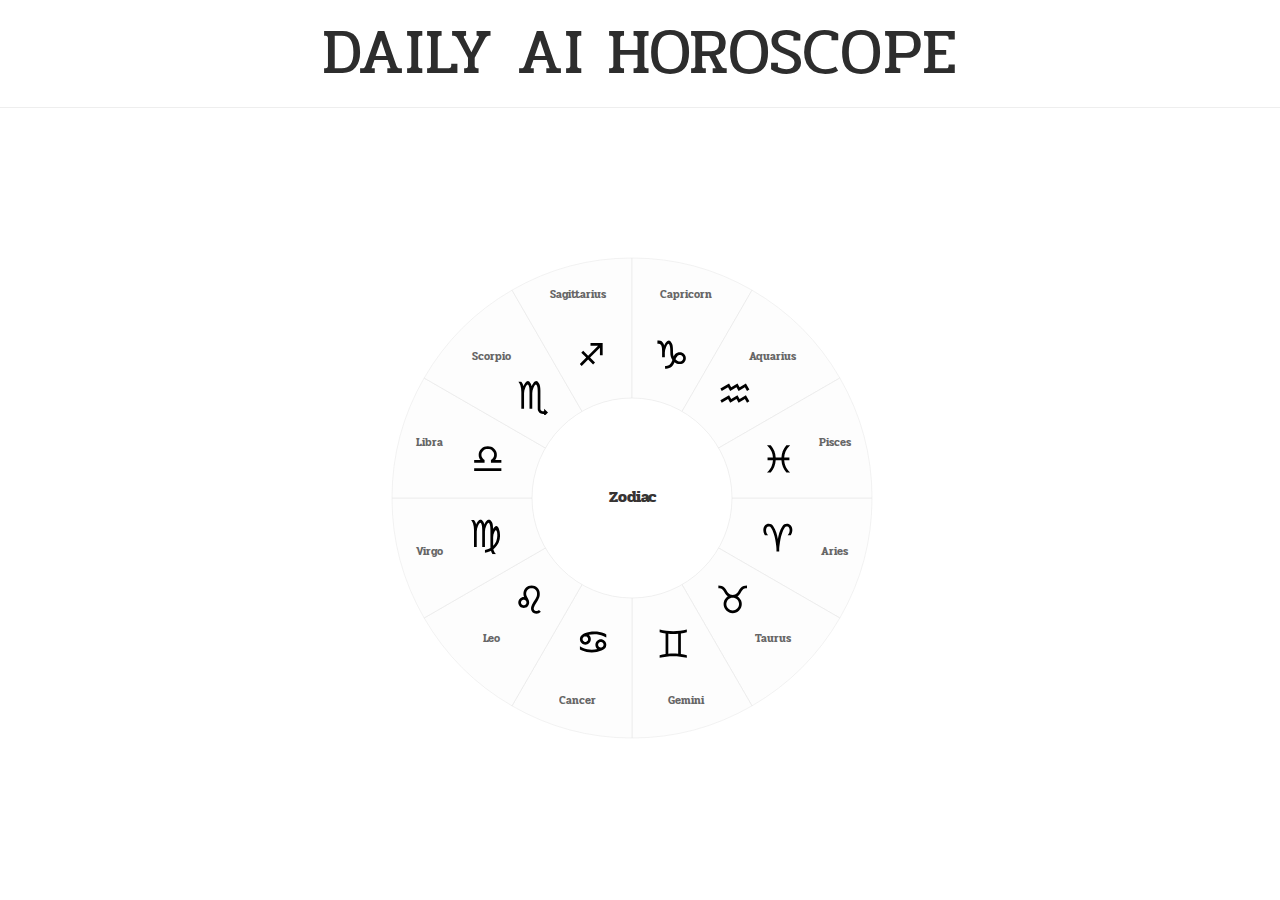
<file: index.html>
<!DOCTYPE html>
<html lang="en">
  <head>
    <meta charset="UTF-8" />
    <meta name="viewport" content="width=device-width, initial-scale=1.0" />
    <link rel="preconnect" href="https://fonts.googleapis.com" />
    <link rel="preconnect" href="https://fonts.gstatic.com" crossorigin />

    <!-- Roboto Font -->
    <link href="https://fonts.googleapis.com/css2?family=Pridi:wght@200;300;400;500;600;700&family=Underdog&display=swap" rel="stylesheet">

    <link
      href="https://fonts.googleapis.com/icon?family=Material+Icons"
      rel="stylesheet"
    />

    <link rel="stylesheet" href="glider.min.css" />
    <!-- Include Glider CSS -->
    <link rel="stylesheet" href="style.css" />
    <script src="glider.js"></script>
    <meta content="width=device-width, initial-scale=1.0" name="viewport" />
    <title>Daily AI Horoscope</title>
  </head>

  <body>
    <div id="referenceDate" style="display: none">[[ReferenceDate]]</div>
    <div class="popup">
      <button id="close">&times;</button>
      <h2>Disclaimer</h2>
      <p>
        The horoscope seen on this website are generated using generative AI
        model. These are bunch of random sentences returned by LLM and may
        resemble horoscope. No astrological calculations were done in framing
        these sentences. Please refrain from believing in them. However, if you
        experience similar things as mentioned in horoscope - head over to
        <a href="purpose.html">What is the purpose of this website?</a>
      </p>
    </div>
    <header id="website-header">Daily AI Horoscope</header>
    <div class="page-container">
      <div class="page-1 page-visible">
        <svg xmlns="http://www.w3.org/2000/svg" xmlns:xlink="http://www.w3.org/1999/xlink" viewBox="0 0 1000 1000" width="600" height="600" font-family="Arial, sans-serif" preserveAspectRatio="xMidYMid meet">
          <defs>
            <style>
              /* Sector background wedges */
              .zodiac-sector .sector-wedge {
                fill: #fdfdfd; 
                stroke: #e0e0e0; 
                stroke-width: 1;
                opacity: 0.8;
                transition: fill 0.3s ease, opacity 0.3s ease;
              }
              
              /* Hover/Highlight effect for sectors */
              .zodiac-sector:hover .sector-wedge,
              .zodiac-sector.highlight .sector-wedge {
                fill: #e8f0ff; 
                stroke: #b0c0e0; 
                opacity: 1.0;
                cursor: pointer;
              }
              
              /* Sign name labels */
              .zodiac-sector .sector-label {
                font-size: 22px;
                font-weight: 600;
                fill: #666; 
                text-anchor: middle;
                dominant-baseline: middle;
                pointer-events: none;
              }
  
              @media (max-width: 768px) {
                .zodiac-sector .sector-label {
                  font-size: 28px;
                }
              }
              
              /* Zodiac graphical symbols (paths from external SVG) */
              .zodiac-sector .zodiac-graphic path {
                 stroke: #555; /* Darker stroke */
                 stroke-width: 4; /* Adjust line thickness */
                 stroke-linecap: round;
                 stroke-linejoin: round;
                 fill: none;
                 vector-effect: non-scaling-stroke; /* Keep stroke width constant on scale */
              }
        
              /* Optional Center Text Style */
              .center-text {
                 font-size: 32px;
                 fill: #373434;
                 text-anchor: middle;
                 dominant-baseline: middle;
                 font-weight: 700;
              }
            </style>
            <symbol id="ext-aries" viewBox="-5 -5 60 60">
              <path transform="translate(-40 -45) scale(1)" d="M 64.28125,95.179581 L 64.28125,91.398331 C 64.281226,88.419171 63.635393,83.106676 62.34375,75.460831 C 61.760395,71.856687 60.802062,68.106691 59.46875,64.210831 C 58.114565,60.252532 56.6979,57.148369 55.21875,54.898331 C 54.072902,53.190039 52.70832,52.335874 51.125,52.335831 C 49.333324,52.335874 48.083325,53.023373 47.375,54.398331 C 46.72916,55.669204 46.406243,57.054619 46.40625,58.554581 C 46.406243,61.721281 47.541659,64.585861 49.8125,67.148331 L 44.5,67.148331 C 42.666664,64.335862 41.749998,61.367115 41.75,58.242081 C 41.749998,54.971288 42.624997,52.40879 44.375,50.554581 C 46.187494,48.637961 48.385408,47.679628 50.96875,47.679581 C 54.302069,47.679628 56.906233,49.054627 58.78125,51.804581 C 60.906229,54.908788 62.67706,58.679617 64.09375,63.117081 C 65.093725,66.346276 65.937474,69.919189 66.625,73.835831 C 67.312472,69.919189 68.156222,66.346276 69.15625,63.117081 C 70.489553,58.783784 72.260384,55.012954 74.46875,51.804581 C 76.343713,49.054627 78.947878,47.679628 82.28125,47.679581 C 84.864538,47.679628 87.062453,48.637961 88.875,50.554581 C 90.624949,52.40879 91.499948,54.971288 91.5,58.242081 C 91.499948,61.367115 90.583283,64.335862 88.75,67.148331 L 83.4375,67.148331 C 85.708287,64.585861 86.843703,61.721281 86.84375,58.554581 C 86.843703,57.054619 86.520787,55.669204 85.875,54.398331 C 85.166621,53.023373 83.916623,52.335874 82.125,52.335831 C 80.541626,52.335874 79.177044,53.190039 78.03125,54.898331 C 76.552047,57.148369 75.135381,60.252532 73.78125,64.210831 C 72.447884,68.106691 71.489552,71.856687 70.90625,75.460831 C 69.614554,83.106676 68.968721,88.419171 68.96875,91.398331 L 68.96875,95.179581 L 64.28125,95.179581"/>
            </symbol>
            <symbol id="ext-taurus" viewBox="-5 -5 60 60">
              <path transform="translate(-130 -45) scale(1)" d="M 140.9375,59.023331 C 140.37499,57.690034 139.57291,56.502535 138.53125,55.460831 C 137.57291,54.502537 136.39583,53.710871 135,53.085831 C 133.79166,52.544206 132.40625,52.273373 130.84375,52.273331 L 130.84375,47.585831 C 132.98958,47.585877 134.96874,47.971294 136.78125,48.742081 C 138.67707,49.554626 140.36457,50.690041 141.84375,52.148331 C 143.34374,53.627538 144.48957,55.325453 145.28125,57.242081 C 145.84373,58.57545 146.64582,59.762949 147.6875,60.804581 C 148.64581,61.762947 149.8229,62.554613 151.21875,63.179581 C 152.42706,63.721278 153.81247,63.992111 155.375,63.992081 C 156.87497,63.992111 158.26039,63.721278 159.53125,63.179581 C 160.86455,62.617112 162.04163,61.825447 163.0625,60.804581 C 164.10413,59.762949 164.90621,58.57545 165.46875,57.242081 C 166.26038,55.325453 167.40621,53.627538 168.90625,52.148331 C 170.38537,50.690041 172.07287,49.554626 173.96875,48.742081 C 175.7812,47.971294 177.76037,47.585877 179.90625,47.585831 L 179.90625,52.273331 C 178.3437,52.273373 176.95828,52.544206 175.75,53.085831 C 174.35412,53.710871 173.17704,54.502537 172.21875,55.460831 C 171.17704,56.502535 170.37496,57.690034 169.8125,59.023331 C 169.02079,60.919197 167.87496,62.617112 166.375,64.117081 C 165.6458,64.846277 164.69788,65.585859 163.53125,66.335831 C 164.69788,67.085858 165.6458,67.825441 166.375,68.554581 C 167.87496,70.054605 169.02079,71.75252 169.8125,73.648331 C 170.58329,75.52335 170.96871,77.533764 170.96875,79.679581 C 170.96871,81.762927 170.58329,83.742091 169.8125,85.617081 C 168.99996,87.533754 167.85413,89.231669 166.375,90.710831 C 164.8958,92.169166 163.2083,93.304582 161.3125,94.117081 C 159.49997,94.887914 157.5208,95.27333 155.375,95.273331 C 153.12498,95.27333 151.14581,94.887914 149.4375,94.117081 C 147.45831,93.221249 145.77082,92.085833 144.375,90.710831 C 142.89582,89.231669 141.74999,87.533754 140.9375,85.617081 C 140.16666,83.742091 139.78124,81.762927 139.78125,79.679581 C 139.78124,77.533764 140.16666,75.52335 140.9375,73.648331 C 141.77082,71.62752 142.91665,69.929605 144.375,68.554581 C 145.27082,67.700441 146.22915,66.960858 147.25,66.335831 C 146.20832,65.710859 145.24998,64.971277 144.375,64.117081 C 142.91665,62.700446 141.77082,61.002531 140.9375,59.023331 M 159.53125,69.492081 C 158.26039,68.950439 156.87497,68.679606 155.375,68.679581 C 153.87497,68.679606 152.48956,68.950439 151.21875,69.492081 C 149.92706,70.075438 148.74998,70.867104 147.6875,71.867081 C 146.60415,72.992102 145.80207,74.179601 145.28125,75.429581 C 144.73957,76.742098 144.46873,78.158764 144.46875,79.679581 C 144.46873,81.137927 144.73957,82.523343 145.28125,83.835831 C 145.80207,85.08584 146.60415,86.273339 147.6875,87.398331 C 148.74998,88.398337 149.92706,89.190003 151.21875,89.773331 C 152.48956,90.315001 153.87497,90.585834 155.375,90.585831 C 156.87497,90.585834 158.26039,90.315001 159.53125,89.773331 C 160.82288,89.190003 161.99997,88.398337 163.0625,87.398331 C 164.1458,86.273339 164.94788,85.08584 165.46875,83.835831 C 166.01038,82.523343 166.28121,81.137927 166.28125,79.679581 C 166.28121,78.158764 166.01038,76.742098 165.46875,75.429581 C 164.94788,74.179601 164.1458,72.992102 163.0625,71.867081 C 161.99997,70.867104 160.82288,70.075438 159.53125,69.492081"/>
            </symbol>
            <symbol id="ext-gemini" viewBox="-5 -5 60 60">
              <path transform="translate(-215 -45) scale(1)" d="M 257.25,89.007706 C 260.72912,89.486878 264.12495,90.143127 267.4375,90.976456 L 267.4375,95.632706 C 260.06246,93.77854 252.29163,92.851458 244.125,92.851456 C 235.95831,92.851458 228.18749,93.77854 220.8125,95.632706 L 220.8125,90.976456 C 224.12499,90.143127 227.52082,89.486878 231,89.007706 L 231,53.851456 C 227.52082,53.37233 224.12499,52.716081 220.8125,51.882706 L 220.8125,47.226456 C 228.18749,49.080668 235.95831,50.00775 244.125,50.007706 C 252.29163,50.00775 260.06246,49.080668 267.4375,47.226456 L 267.4375,51.882706 C 264.12495,52.716081 260.72912,53.37233 257.25,53.851456 L 257.25,89.007706 M 252.5625,54.351456 C 249.79163,54.580663 246.97914,54.695246 244.125,54.695206 C 241.27081,54.695246 238.45831,54.580663 235.6875,54.351456 L 235.6875,88.507706 C 238.45831,88.278545 241.27081,88.163962 244.125,88.163956 C 246.97914,88.163962 249.79163,88.278545 252.5625,88.507706 L 252.5625,54.351456"/>
            </symbol>
            <symbol id="ext-cancer" viewBox="-5 -5 60 60">
              <path transform="translate(-308 -48) scale(1)" d="M 310.26562,78.913956 C 312.16145,80.122304 313.98437,81.101469 315.73438,81.851456 C 320.19269,83.788967 325.14061,84.757716 330.57812,84.757706 C 333.99476,84.757716 337.23434,84.372299 340.29688,83.601456 C 340.02601,83.3723 339.77601,83.143134 339.54688,82.913956 C 338.60934,81.955635 337.92184,80.934803 337.48438,79.851456 C 337.02601,78.726472 336.79684,77.528556 336.79688,76.257706 C 336.79684,75.007725 337.02601,73.820227 337.48438,72.695206 C 337.96351,71.507729 338.65101,70.486897 339.54688,69.632706 C 340.52601,68.695232 341.53642,68.007732 342.57812,67.570206 C 343.66142,67.1119 344.84892,66.882734 346.14062,66.882706 C 347.49475,66.882734 348.68225,67.1119 349.70312,67.570206 C 350.91141,68.111899 351.92183,68.799398 352.73438,69.632706 C 353.67183,70.591063 354.35933,71.611896 354.79688,72.695206 C 355.25516,73.820227 355.48433,75.007725 355.48438,76.257706 C 355.48433,77.507723 355.25516,78.705638 354.79688,79.851456 C 354.29683,81.101469 353.50516,82.174385 352.42188,83.070206 C 350.901,84.320216 349.16142,85.361882 347.20312,86.195206 C 342.11976,88.361879 336.57809,89.445211 330.57812,89.445206 C 324.43227,89.445211 318.89061,88.361879 313.95312,86.195206 C 312.68229,85.632715 311.45312,85.038965 310.26562,84.413956 L 310.26562,78.913956 M 344.35938,80.632706 C 344.901,80.861886 345.49475,80.976469 346.14062,80.976456 C 346.78642,80.976469 347.38017,80.861886 347.92188,80.632706 C 348.48433,80.38272 348.99475,80.03897 349.45312,79.601456 C 349.86975,79.184805 350.2135,78.674388 350.48438,78.070206 C 350.7135,77.507723 350.82808,76.903557 350.82812,76.257706 C 350.82808,75.632725 350.7135,75.038975 350.48438,74.476456 C 350.25516,73.93481 349.91141,73.424394 349.45312,72.945206 C 349.05725,72.549395 348.54683,72.205645 347.92188,71.913956 C 347.38017,71.684812 346.78642,71.570229 346.14062,71.570206 C 345.49475,71.570229 344.901,71.684812 344.35938,71.913956 C 343.79684,72.163978 343.28642,72.507728 342.82812,72.945206 C 342.41142,73.361894 342.06767,73.87231 341.79688,74.476456 C 341.56767,75.038975 341.45309,75.632725 341.45312,76.257706 C 341.45309,76.903557 341.56767,77.507723 341.79688,78.070206 C 342.02601,78.611889 342.36976,79.122305 342.82812,79.601456 C 343.22392,79.997304 343.73434,80.341053 344.35938,80.632706 M 355.48438,63.945206 C 353.58849,62.736904 351.76558,61.757739 350.01562,61.007706 C 345.55725,59.070241 340.60934,58.101492 335.17188,58.101456 C 331.75518,58.101492 328.5156,58.486909 325.45312,59.257706 C 325.72394,59.486908 325.97394,59.716074 326.20312,59.945206 C 327.1406,60.903573 327.8281,61.924405 328.26562,63.007706 C 328.72394,64.132736 328.9531,65.330652 328.95312,66.601456 C 328.9531,67.851483 328.72394,69.038981 328.26562,70.163956 C 327.78644,71.351479 327.09894,72.372311 326.20312,73.226456 C 325.22394,74.163976 324.21352,74.851476 323.17188,75.288956 C 322.08853,75.747308 320.90103,75.976474 319.60938,75.976456 C 318.2552,75.976474 317.0677,75.747308 316.04688,75.288956 C 314.83853,74.747309 313.82812,74.05981 313.01562,73.226456 C 312.07812,72.268145 311.39062,71.247313 310.95312,70.163956 C 310.49479,69.038981 310.26562,67.851483 310.26562,66.601456 C 310.26562,65.351485 310.49479,64.15357 310.95312,63.007706 C 311.45312,61.757739 312.24479,60.684823 313.32812,59.788956 C 314.84895,58.538992 316.58853,57.497326 318.54688,56.663956 C 323.63019,54.497329 329.17185,53.413997 335.17188,53.413956 C 341.31767,53.413997 346.85933,54.497329 351.79688,56.663956 C 353.06766,57.226493 354.29683,57.820243 355.48438,58.445206 L 355.48438,63.945206 M 321.39062,62.226456 C 320.84894,61.997322 320.25519,61.882739 319.60938,61.882706 C 318.96353,61.882739 318.36978,61.997322 317.82812,62.226456 C 317.26561,62.476488 316.7552,62.820238 316.29688,63.257706 C 315.8802,63.674403 315.53645,64.18482 315.26562,64.788956 C 315.03645,65.351485 314.92187,65.955651 314.92188,66.601456 C 314.92187,67.226483 315.03645,67.820233 315.26562,68.382706 C 315.49478,68.924398 315.83853,69.434814 316.29688,69.913956 C 316.6927,70.309813 317.20311,70.653563 317.82812,70.945206 C 318.36978,71.174396 318.96353,71.288979 319.60938,71.288956 C 320.25519,71.288979 320.84894,71.174396 321.39062,70.945206 C 321.95311,70.69523 322.46353,70.35148 322.92188,69.913956 C 323.33852,69.497314 323.68227,68.986898 323.95312,68.382706 C 324.18227,67.820233 324.29686,67.226483 324.29688,66.601456 C 324.29686,65.955651 324.18227,65.351485 323.95312,64.788956 C 323.72394,64.24732 323.38019,63.736903 322.92188,63.257706 C 322.52603,62.861904 322.01561,62.518155 321.39062,62.226456"/>
            </symbol>
            <symbol id="ext-leo" viewBox="-5 -5 60 60">
              <path transform="translate(-45 -155) scale(1)" d="M 74.09375,195.41396 C 73.906216,196.14313 73.812466,196.7473 73.8125,197.22646 C 73.812466,197.95563 73.906216,198.54938 74.09375,199.00771 C 74.343715,199.54938 74.635382,199.97646 74.96875,200.28896 C 75.343714,200.64313 75.760381,200.92438 76.21875,201.13271 C 76.677046,201.34104 77.385379,201.44521 78.34375,201.44521 C 79.197877,201.44521 79.947876,201.29938 80.59375,201.00771 C 81.406208,200.65354 82.093708,200.20563 82.65625,199.66396 L 85.96875,202.97646 C 85.052038,203.85146 83.843706,204.64312 82.34375,205.35146 C 81.260375,205.87229 79.927043,206.1327 78.34375,206.13271 C 76.739546,206.1327 75.447881,205.91396 74.46875,205.47646 C 73.343716,204.97646 72.406217,204.35146 71.65625,203.60146 C 70.822885,202.76812 70.197886,201.84104 69.78125,200.82021 C 69.364554,199.77854 69.156221,198.58063 69.15625,197.22646 C 69.156221,195.7473 69.37497,194.45563 69.8125,193.35146 C 71.395802,189.45564 72.937467,186.51814 74.4375,184.53896 C 76.312463,182.05981 77.760379,179.4244 78.78125,176.63271 C 79.239544,175.40357 79.46871,174.00774 79.46875,172.44521 C 79.46871,170.75774 79.239544,169.35149 78.78125,168.22646 C 78.343711,167.14316 77.656212,166.12233 76.71875,165.16396 C 75.906214,164.33066 74.895798,163.64316 73.6875,163.10146 C 72.666634,162.64316 71.479135,162.414 70.125,162.41396 C 68.833304,162.414 67.645805,162.64316 66.5625,163.10146 C 65.520807,163.539 64.510392,164.2265 63.53125,165.16396 C 62.635394,166.01816 61.947894,167.03899 61.46875,168.22646 C 61.010395,169.35149 60.781229,170.54941 60.78125,171.82021 C 60.781229,173.1744 61.010395,174.3619 61.46875,175.38271 C 62.031228,176.6119 62.83331,178.15357 63.875,180.00771 C 65.270808,182.44523 65.968724,184.75773 65.96875,186.94521 C 65.968724,188.19522 65.739557,189.38272 65.28125,190.50771 C 64.843725,191.59105 64.156226,192.61188 63.21875,193.57021 C 62.406227,194.40355 61.395812,195.09105 60.1875,195.63271 C 59.166647,196.09105 57.979148,196.32021 56.625,196.32021 C 55.333318,196.32021 54.145819,196.09105 53.0625,195.63271 C 52.020821,195.19522 51.010405,194.50772 50.03125,193.57021 C 49.135407,192.71605 48.447908,191.69522 47.96875,190.50771 C 47.510409,189.38272 47.281242,188.19522 47.28125,186.94521 C 47.281242,185.67439 47.510409,184.47648 47.96875,183.35146 C 48.406241,182.26815 49.093741,181.24731 50.03125,180.28896 C 50.843739,179.45565 51.854154,178.76815 53.0625,178.22646 C 54.083319,177.76815 55.270818,177.53898 56.625,177.53896 L 57.15625,177.53896 C 56.4479,175.93482 56.093734,174.03899 56.09375,171.85146 C 56.093734,169.83066 56.437483,168.01816 57.125,166.41396 C 57.874982,164.664 58.906231,163.13275 60.21875,161.82021 C 61.531228,160.50775 63.05206,159.48692 64.78125,158.75771 C 66.406223,158.07025 68.187471,157.7265 70.125,157.72646 C 72.166634,157.7265 73.947882,158.07025 75.46875,158.75771 C 77.281212,159.57025 78.802044,160.59108 80.03125,161.82021 C 81.406208,163.19525 82.437457,164.7265 83.125,166.41396 C 83.812456,168.10149 84.156205,170.12232 84.15625,172.47646 C 84.156205,174.80982 83.812456,176.7994 83.125,178.44521 C 81.833291,181.59106 80.239543,184.48689 78.34375,187.13271 C 76.19788,190.19522 74.781215,192.95563 74.09375,195.41396 M 58.40625,182.57021 C 57.864565,182.34106 57.270816,182.22648 56.625,182.22646 C 55.97915,182.22648 55.385401,182.34106 54.84375,182.57021 C 54.281235,182.82023 53.770819,183.16398 53.3125,183.60146 C 52.854153,184.08064 52.510404,184.59106 52.28125,185.13271 C 52.052071,185.69523 51.937488,186.29939 51.9375,186.94521 C 51.937488,187.57022 52.052071,188.16397 52.28125,188.72646 C 52.510404,189.26814 52.854153,189.77855 53.3125,190.25771 C 53.770819,190.69522 54.281235,191.03897 54.84375,191.28896 C 55.385401,191.51814 55.97915,191.63272 56.625,191.63271 C 57.270816,191.63272 57.864565,191.51814 58.40625,191.28896 C 58.968731,191.03897 59.479147,190.69522 59.9375,190.25771 C 60.395813,189.77855 60.739562,189.26814 60.96875,188.72646 C 61.197895,188.16397 61.312478,187.57022 61.3125,186.94521 C 61.312478,186.29939 61.197895,185.69523 60.96875,185.13271 C 60.739562,184.59106 60.395813,184.08064 59.9375,183.60146 C 59.479147,183.16398 58.968731,182.82023 58.40625,182.57021"/>
            </symbol>
            <symbol id="ext-virgo" viewBox="-5 2 60 60">
              <path transform="translate(-133 -150) scale(1)" d="M 168.35938,197.39833 C 170.67183,195.065 172.44267,192.40875 173.67188,189.42958 C 174.901,186.42959 175.51558,183.26293 175.51562,179.92958 C 175.51558,177.03377 175.3385,174.92961 174.98438,173.61708 C 174.44266,171.59628 173.69266,170.58586 172.73438,170.58583 C 172.19267,170.58586 171.43225,171.56503 170.45312,173.52333 C 169.05725,176.31502 168.35934,179.44002 168.35938,182.89833 L 168.35938,197.39833 M 164.60938,206.02333 C 163.71351,206.50249 162.79684,206.95041 161.85938,207.36708 C 159.54684,208.38791 157.02601,209.04415 154.29688,209.33583 L 154.29688,204.61708 C 156.35935,204.32541 158.28643,203.79416 160.07812,203.02333 C 161.36976,202.46083 162.58851,201.815 163.73438,201.08583 C 163.69267,200.60666 163.67184,200.10666 163.67188,199.58583 L 163.67188,170.83583 C 163.67184,167.12753 163.45309,164.32545 163.01562,162.42958 C 162.34893,159.51295 161.52601,158.05462 160.54688,158.05458 C 159.54684,158.05462 158.16143,159.9192 156.39062,163.64833 C 154.99477,166.58586 154.29685,169.71086 154.29688,173.02333 L 154.29688,199.61708 L 149.60938,199.61708 L 149.60938,170.83583 C 149.60935,167.14836 149.3906,164.34628 148.95312,162.42958 C 148.30727,159.51295 147.48436,158.05462 146.48438,158.05458 C 145.48436,158.05462 144.09894,159.9192 142.32812,163.64833 C 140.93228,166.58586 140.23436,169.71086 140.23438,173.02333 L 140.23438,199.61708 L 135.54688,199.61708 L 135.54688,170.83583 C 135.54687,166.4817 134.98437,162.61712 133.85938,159.24208 C 133.21354,157.30462 132.10937,155.34629 130.54688,153.36708 L 135.35938,153.36708 C 136.17187,154.17963 136.89062,155.17963 137.51562,156.36708 C 138.22395,157.74212 138.78645,159.28379 139.20312,160.99208 C 139.82811,159.13795 140.66145,157.53379 141.70312,156.17958 C 143.80728,153.47129 145.52603,152.11713 146.85938,152.11708 C 148.33852,152.11713 149.91144,153.53379 151.57812,156.36708 C 152.22394,157.45046 152.78643,158.99212 153.26562,160.99208 C 153.8906,159.13795 154.72393,157.53379 155.76562,156.17958 C 157.86976,153.47129 159.69268,152.11713 161.23438,152.11708 C 162.71351,152.11713 164.28642,153.53379 165.95312,156.36708 C 166.84892,157.86712 167.41142,159.40879 167.64062,160.99208 C 167.95309,163.17962 168.16142,165.6692 168.26562,168.46083 C 168.68225,167.6067 169.20309,166.80461 169.82812,166.05458 C 171.34892,164.24212 172.68225,163.33587 173.82812,163.33583 C 175.49475,163.33587 176.94266,164.9817 178.17188,168.27333 C 179.52599,171.89836 180.20307,175.78377 180.20312,179.92958 C 180.20307,183.9921 179.47391,187.75251 178.01562,191.21083 C 176.43224,194.96084 174.25516,198.19 171.48438,200.89833 C 170.60933,201.7525 169.69267,202.55458 168.73438,203.30458 C 168.9635,204.28374 169.26559,205.23166 169.64062,206.14833 C 170.45308,208.12749 171.7135,209.99207 173.42188,211.74208 L 167.35938,211.74208 C 166.42184,210.24207 165.73434,208.97124 165.29688,207.92958 C 165.04684,207.30457 164.81767,206.66916 164.60938,206.02333"/>
            </symbol>
            <symbol id="ext-libra" viewBox="-5 -5 60 60">
              <path transform="translate(-218 -158) scale(1)" d="M 238.65625,189.07021 L 220.8125,189.07021 L 220.8125,184.38271 L 231.5625,184.38271 C 230.81249,183.4244 230.18749,182.38273 229.6875,181.25771 C 228.91666,179.4869 228.53124,177.6119 228.53125,175.63271 C 228.53124,173.59107 228.91666,171.68482 229.6875,169.91396 C 230.49999,168.08066 231.64582,166.46608 233.125,165.07021 C 234.60415,163.67441 236.29165,162.59108 238.1875,161.82021 C 239.99998,161.09108 241.97914,160.7265 244.125,160.72646 C 246.37497,160.7265 248.35414,161.09108 250.0625,161.82021 C 252.04163,162.67442 253.72913,163.75775 255.125,165.07021 C 256.60413,166.46608 257.74996,168.08066 258.5625,169.91396 C 259.33329,171.68482 259.71871,173.59107 259.71875,175.63271 C 259.71871,177.6119 259.33329,179.4869 258.5625,181.25771 C 258.06246,182.38273 257.43746,183.4244 256.6875,184.38271 L 267.4375,184.38271 L 267.4375,189.07021 L 249.5625,189.07021 L 249.5625,184.38271 C 250.35413,183.94523 251.10413,183.41398 251.8125,182.78896 C 252.8333,181.89315 253.63538,180.78898 254.21875,179.47646 C 254.76038,178.24732 255.03121,176.95565 255.03125,175.60146 C 255.03121,174.22649 254.76038,172.92441 254.21875,171.69521 C 253.65621,170.46607 252.85413,169.36191 251.8125,168.38271 C 250.8333,167.48691 249.65622,166.74733 248.28125,166.16396 C 247.09372,165.664 245.7083,165.414 244.125,165.41396 C 242.62497,165.414 241.23956,165.664 239.96875,166.16396 C 238.65623,166.68483 237.47915,167.42441 236.4375,168.38271 C 235.39582,169.36191 234.59373,170.46607 234.03125,171.69521 C 233.48957,172.92441 233.21873,174.22649 233.21875,175.60146 C 233.21873,176.95565 233.48957,178.24732 234.03125,179.47646 C 234.59373,180.70565 235.39582,181.80981 236.4375,182.78896 C 237.08331,183.39315 237.8229,183.92439 238.65625,184.38271 L 238.65625,189.07021 M 220.8125,203.13271 L 220.8125,198.44521 L 267.4375,198.44521 L 267.4375,203.13271 L 220.8125,203.13271"/>
            </symbol>
            <symbol id="ext-scorpius" viewBox="-5 0 60 60">
              <path transform="translate(-305 -150) scale(1.0)" d="M 349.8125,208.08583 C 348.20829,208.08582 346.91663,207.86707 345.9375,207.42958 C 344.81246,206.92957 343.87496,206.30457 343.125,205.55458 C 342.29163,204.72124 341.66663,203.79416 341.25,202.77333 C 340.8333,201.73166 340.62497,200.52333 340.625,199.14833 L 340.625,170.39833 C 340.62497,166.69003 340.40622,163.88795 339.96875,161.99208 C 339.30205,159.07545 338.47913,157.61712 337.5,157.61708 C 336.49997,157.61712 335.11455,159.4817 333.34375,163.21083 C 331.94789,166.14836 331.24998,169.27336 331.25,172.58583 L 331.25,199.17958 L 326.5625,199.17958 L 326.5625,170.39833 C 326.56248,166.71086 326.34373,163.90878 325.90625,161.99208 C 325.2604,159.07545 324.43748,157.61712 323.4375,157.61708 C 322.43748,157.61712 321.05207,159.4817 319.28125,163.21083 C 317.88541,166.14836 317.18749,169.27336 317.1875,172.58583 L 317.1875,199.17958 L 312.5,199.17958 L 312.5,170.39833 C 312.49999,166.0442 311.93749,162.17962 310.8125,158.80458 C 310.16666,156.86712 309.0625,154.90879 307.5,152.92958 L 312.3125,152.92958 C 313.12499,153.74213 313.84374,154.74213 314.46875,155.92958 C 315.17707,157.30462 315.73957,158.84629 316.15625,160.55458 C 316.78124,158.70045 317.61457,157.09629 318.65625,155.74208 C 320.7604,153.03379 322.47915,151.67963 323.8125,151.67958 C 325.29165,151.67963 326.86456,153.09629 328.53125,155.92958 C 329.17706,157.01296 329.73956,158.55462 330.21875,160.55458 C 330.84373,158.70045 331.67706,157.09629 332.71875,155.74208 C 334.82289,153.03379 336.6458,151.67963 338.1875,151.67958 C 339.66663,151.67963 341.23955,153.09629 342.90625,155.92958 C 343.80205,157.42962 344.36455,158.97129 344.59375,160.55458 C 345.01038,163.45045 345.21871,165.94003 345.21875,168.02333 L 345.21875,199.17958 C 345.21871,199.97125 345.31246,200.565 345.5,200.96083 C 345.74996,201.5025 346.04163,201.92958 346.375,202.24208 C 346.74996,202.59624 347.16663,202.87749 347.625,203.08583 C 348.08329,203.29416 348.79162,203.39833 349.75,203.39833 L 351.5625,203.39833 L 351.5625,199.33583 L 358.25,205.74208 L 351.5625,212.17958 L 351.5625,208.08583 L 349.8125,208.08583"/>
            </symbol>
            <symbol id="ext-scorpius" viewBox="0 0 60 60">
               <path transform="translate(-128 -151) scale(1)" d="M 168.35938,197.39833 C 170.67183,195.065 172.44267,192.40875 173.67188,189.42958 C 174.901,186.42959 175.51558,183.26293 175.51562,179.92958 C 175.51558,177.03377 175.3385,174.92961 174.98438,173.61708 C 174.44266,171.59628 173.69266,170.58586 172.73438,170.58583 C 172.19267,170.58586 171.43225,171.56503 170.45312,173.52333 C 169.05725,176.31502 168.35934,179.44002 168.35938,182.89833 L 168.35938,197.39833 M 164.60938,206.02333 C 163.71351,206.50249 162.79684,206.95041 161.85938,207.36708 C 159.54684,208.38791 157.02601,209.04415 154.29688,209.33583 L 154.29688,204.61708 C 156.35935,204.32541 158.28643,203.79416 160.07812,203.02333 C 161.36976,202.46083 162.58851,201.815 163.73438,201.08583 C 163.69267,200.60666 163.67184,200.10666 163.67188,199.58583 L 163.67188,170.83583 C 163.67184,167.12753 163.45309,164.32545 163.01562,162.42958 C 162.34893,159.51295 161.52601,158.05462 160.54688,158.05458 C 159.54684,158.05462 158.16143,159.9192 156.39062,163.64833 C 154.99477,166.58586 154.29685,169.71086 154.29688,173.02333 L 154.29688,199.61708 L 149.60938,199.61708 L 149.60938,170.83583 C 149.60935,167.14836 149.3906,164.34628 148.95312,162.42958 C 148.30727,159.51295 147.48436,158.05462 146.48438,158.05458 C 145.48436,158.05462 144.09894,159.9192 142.32812,163.64833 C 140.93228,166.58586 140.23436,169.71086 140.23438,173.02333 L 140.23438,199.61708 L 135.54688,199.61708 L 135.54688,170.83583 C 135.54687,166.4817 134.98437,162.61712 133.85938,159.24208 C 133.21354,157.30462 132.10937,155.34629 130.54688,153.36708 L 135.35938,153.36708 C 136.17187,154.17963 136.89062,155.17963 137.51562,156.36708 C 138.22395,157.74212 138.78645,159.28379 139.20312,160.99208 C 139.82811,159.13795 140.66145,157.53379 141.70312,156.17958 C 143.80728,153.47129 145.52603,152.11713 146.85938,152.11708 C 148.33852,152.11713 149.91144,153.53379 151.57812,156.36708 C 152.22394,157.45046 152.78643,158.99212 153.26562,160.99208 C 153.8906,159.13795 154.72393,157.53379 155.76562,156.17958 C 157.86976,153.47129 159.69268,152.11713 161.23438,152.11708 C 162.71351,152.11713 164.28642,153.53379 165.95312,156.36708 C 166.84892,157.86712 167.41142,159.40879 167.64062,160.99208 C 167.95309,163.17962 168.16142,165.6692 168.26562,168.46083 C 168.68225,167.6067 169.20309,166.80461 169.82812,166.05458 C 171.34892,164.24212 172.68225,163.33587 173.82812,163.33583 C 175.49475,163.33587 176.94266,164.9817 178.17188,168.27333 C 179.52599,171.89836 180.20307,175.78377 180.20312,179.92958 C 180.20307,183.9921 179.47391,187.75251 178.01562,191.21083 C 176.43224,194.96084 174.25516,198.19 171.48438,200.89833 C 170.60933,201.7525 169.69267,202.55458 168.73438,203.30458 C 168.9635,204.28374 169.26559,205.23166 169.64062,206.14833 C 170.45308,208.12749 171.7135,209.99207 173.42188,211.74208 L 167.35938,211.74208 C 166.42184,210.24207 165.73434,208.97124 165.29688,207.92958 C 165.04684,207.30457 164.81767,206.66916 164.60938,206.02333"/>
            </symbol>
            <symbol id="ext-sagittarius" viewBox="-5 -5 60 60">
              <path transform="translate(-45 -265) scale(1)" d="M 81.5625,280.82019 L 64.6875,297.69519 L 73.15625,306.16394 L 69.84375,309.47644 L 61.375,301.00769 L 50.3125,312.07019 L 47,308.75769 L 58.0625,297.69519 L 49.59375,289.22644 L 52.90625,285.91394 L 61.375,294.38269 L 78.28125,277.47644 L 65.4375,277.47644 L 65.4375,272.78894 L 86.25,272.78894 L 86.25,293.60144 L 81.5625,293.60144 L 81.5625,280.82019"/>
            </symbol>
            <symbol id="ext-capricornus" viewBox="-5 -5 60 60">
              <path transform="translate(-129 -265) scale(1)" d="M 156.70312,301.82019 C 156.3281,301.2577 155.97393,300.66396 155.64062,300.03894 C 153.9531,296.87229 153.10935,293.38271 153.10938,289.57019 L 153.10938,286.94519 C 153.10935,283.23689 152.8906,280.43481 152.45312,278.53894 C 151.78643,275.62231 150.96352,274.16398 149.98438,274.16394 C 148.98435,274.16398 147.59894,276.02856 145.82812,279.75769 C 144.43228,282.69522 143.73436,285.82022 143.73438,289.13269 L 143.73438,296.97644 L 139.04688,296.97644 L 139.04688,286.94519 C 139.04686,283.25772 138.77603,280.45564 138.23438,278.53894 C 137.40103,275.62231 135.74478,274.16398 133.26562,274.16394 L 131.01562,274.16394 L 131.01562,268.22644 L 133.64062,268.22644 C 136.78645,268.22649 139.1927,269.64315 140.85938,272.47644 C 141.77603,274.03898 142.39061,275.58065 142.70312,277.10144 C 143.32811,275.24731 144.16144,273.64315 145.20312,272.28894 C 147.30727,269.58065 149.13019,268.22649 150.67188,268.22644 C 152.15102,268.22649 153.72393,269.64315 155.39062,272.47644 C 156.28643,273.97648 156.84893,275.51815 157.07812,277.10144 C 157.49476,279.99731 157.7031,282.48689 157.70312,284.57019 L 157.70312,288.03894 C 157.7031,291.01813 158.09893,293.57021 158.89062,295.69519 C 159.66143,294.00771 160.53643,292.66396 161.51562,291.66394 C 162.45309,290.70563 163.70309,289.91397 165.26562,289.28894 C 166.51559,288.78897 167.9635,288.53897 169.60938,288.53894 C 171.00517,288.53897 172.29683,288.78897 173.48438,289.28894 C 174.69266,289.78897 175.78641,290.52855 176.76562,291.50769 C 177.72391,292.46605 178.46349,293.57021 178.98438,294.82019 C 179.48432,296.04938 179.73432,297.35146 179.73438,298.72644 C 179.73432,300.08062 179.48432,301.37229 178.98438,302.60144 C 178.46349,303.85145 177.72391,304.95562 176.76562,305.91394 C 175.86974,306.80978 174.776,307.54937 173.48438,308.13269 C 172.38016,308.6327 170.98433,308.8827 169.29688,308.88269 C 167.5885,308.8827 165.98434,308.6327 164.48438,308.13269 C 162.96351,307.6327 161.55726,306.86187 160.26562,305.82019 C 159.91143,306.73687 159.53643,307.60145 159.14062,308.41394 C 158.22393,310.24728 157.13018,311.69519 155.85938,312.75769 C 154.21352,314.13269 152.68227,315.09102 151.26562,315.63269 C 149.55727,316.29936 147.76561,316.63269 145.89062,316.63269 L 144.14062,316.63269 L 144.14062,311.94519 L 145.89062,311.94519 C 147.28644,311.94519 148.47394,311.72644 149.45312,311.28894 C 150.66144,310.76811 151.65102,310.14311 152.42188,309.41394 C 153.29685,308.62228 154.02602,307.6952 154.60938,306.63269 C 155.27601,305.42437 155.97393,303.8202 156.70312,301.82019 M 162.01562,300.60144 C 163.57809,302.30979 165.0885,303.37229 166.54688,303.78894 C 167.48434,304.05979 168.41142,304.1952 169.32812,304.19519 C 170.30725,304.1952 171.09892,304.05979 171.70312,303.78894 C 172.36975,303.49729 172.9635,303.10145 173.48438,302.60144 C 173.98433,302.10145 174.39058,301.5077 174.70312,300.82019 C 174.97391,300.21604 175.10933,299.51812 175.10938,298.72644 C 175.10933,297.97646 174.97391,297.26813 174.70312,296.60144 C 174.45308,295.97646 174.04683,295.38271 173.48438,294.82019 C 172.9635,294.32021 172.36975,293.92438 171.70312,293.63269 C 171.07808,293.36188 170.39058,293.22646 169.64062,293.22644 C 168.93225,293.22646 168.19267,293.36188 167.42188,293.63269 C 166.56767,293.94521 165.92184,294.34105 165.48438,294.82019 C 164.00517,296.48688 162.84892,298.41396 162.01562,300.60144"/>
            </symbol>
            <symbol id="ext-aquarius" viewBox="-5 -5 60 60">
              <path transform="translate(-215 -275) scale(1)" d="M 236.04688,288.74207 L 232.42188,282.49207 L 221.60938,288.74207 L 219.26562,284.71082 L 234.17188,276.11707 L 237.76562,282.36707 L 248.60938,276.11707 L 252.20312,282.36707 L 263.04688,276.11707 L 268.98438,286.39832 L 264.92188,288.74207 L 261.29688,282.49207 L 250.48438,288.74207 L 246.85938,282.49207 L 236.04688,288.74207 M 236.04688,308.74207 L 232.42188,302.49207 L 221.60938,308.74207 L 219.26562,304.71082 L 234.17188,296.11707 L 237.76562,302.36707 L 248.60938,296.11707 L 252.20312,302.36707 L 263.04688,296.11707 L 268.98438,306.39832 L 264.92188,308.74207 L 261.29688,302.49207 L 250.48438,308.74207 L 246.85938,302.49207 L 236.04688,308.74207"/>
            </symbol>
            <symbol id="ext-pisces" viewBox="-5 -5 60 60">
              <path transform="translate(-305 -268) scale(1)" d="M 337.78125,294.78894 L 327.96875,294.78894 C 327.71873,298.91396 326.85415,302.7577 325.375,306.32019 C 324.02082,309.59103 322.06248,312.73686 319.5,315.75769 L 313.03125,315.75769 C 316.84374,312.04936 319.5104,308.29936 321.03125,304.50769 C 322.28123,301.42437 323.02082,298.18479 323.25,294.78894 L 313.96875,294.78894 L 313.96875,290.10144 L 323.25,290.10144 C 323.02082,286.70564 322.28123,283.46606 321.03125,280.38269 C 319.48957,276.59106 316.82291,272.83065 313.03125,269.10144 L 319.5,269.10144 C 322.04165,272.12232 323.99998,275.27856 325.375,278.57019 C 326.87498,282.13272 327.73956,285.97647 327.96875,290.10144 L 337.78125,290.10144 C 338.01038,285.97647 338.87497,282.13272 340.375,278.57019 C 341.74996,275.27856 343.7083,272.12232 346.25,269.10144 L 352.71875,269.10144 C 348.92704,272.83065 346.26038,276.59106 344.71875,280.38269 C 343.46871,283.46606 342.72913,286.70564 342.5,290.10144 L 351.46875,290.10144 L 351.46875,294.78894 L 342.5,294.78894 C 342.72913,298.18479 343.46871,301.42437 344.71875,304.50769 C 346.23954,308.29936 348.90621,312.04936 352.71875,315.75769 L 346.25,315.75769 C 343.68746,312.73686 341.72913,309.59103 340.375,306.32019 C 338.8958,302.6952 338.03122,298.85146 337.78125,294.78894"/>
            </symbol>
          </defs>
          <g id="zodiac-wheel">
            <g id="sector-aries" class="zodiac-sector" data-zodiac="aries">
              <path class="sector-wedge" d="M 500,500 L 980.00,500.00 A 480,480 0 0 1 915.69,740.00 Z"/>
              <use xlink:href="#ext-aries" x="754.78" y="542.65" width="70" height="70" class="zodiac-graphic"/>
              <text class="sector-label" x="905.70" y="608.92">Aries</text>
            </g>
            <g id="sector-taurus" class="zodiac-sector" data-zodiac="taurus">
              <path class="sector-wedge" d="M 500,500 L 915.69,740.00 A 480,480 0 0 1 740.00,915.69 Z"/>
              <use xlink:href="#ext-taurus" x="665.94" y="665.94" width="70" height="70" class="zodiac-graphic"/>
              <text class="sector-label" x="781.10" y="781.10">Taurus</text>
            </g>
            <g id="sector-gemini" class="zodiac-sector" data-zodiac="gemini">
              <path class="sector-wedge" d="M 500,500 L 740.00,915.69 A 480,480 0 0 1 500.00,980.00 Z"/>
              <use xlink:href="#ext-gemini" x="542.65" y="754.78" width="70" height="70" class="zodiac-graphic"/>
              <text class="sector-label" x="608.92" y="905.70">Gemini</text>
            </g>
            <g id="sector-cancer" class="zodiac-sector" data-zodiac="cancer">
              <path class="sector-wedge" d="M 500,500 L 500.00,980.00 A 480,480 0 0 1 260.00,915.69 Z"/>
              <use xlink:href="#ext-cancer" x="387.35" y="754.78" width="70" height="70" class="zodiac-graphic"/>
              <text class="sector-label" x="391.08" y="905.70">Cancer</text>
            </g>
            <g id="sector-leo" class="zodiac-sector" data-zodiac="leo">
              <path class="sector-wedge" d="M 500,500 L 260.00,915.69 A 480,480 0 0 1 84.31,740.00 Z"/>
              <use xlink:href="#ext-leo" x="264.06" y="665.94" width="70" height="70" class="zodiac-graphic"/>
              <text class="sector-label" x="218.90" y="781.10">Leo</text>
            </g>
            <g id="sector-virgo" class="zodiac-sector" data-zodiac="virgo">
              <path class="sector-wedge" d="M 500,500 L 84.31,740.00 A 480,480 0 0 1 20.00,500.00 Z"/>
              <use xlink:href="#ext-virgo" x="175.22" y="542.65" width="70" height="70" class="zodiac-graphic"/>
              <text class="sector-label" x="94.30" y="608.92">Virgo</text>
            </g>
            <g id="sector-libra" class="zodiac-sector" data-zodiac="libra">
              <path class="sector-wedge" d="M 500,500 L 20.00,500.00 A 480,480 0 0 1 84.31,260.00 Z"/>
              <use xlink:href="#ext-libra" x="175.22" y="387.35" width="70" height="70" class="zodiac-graphic"/>
              <text class="sector-label" x="94.30" y="391.08">Libra</text>
            </g>
            <g id="sector-scorpius" class="zodiac-sector" data-zodiac="scorpius">
              <path class="sector-wedge" d="M 500,500 L 84.31,260.00 A 480,480 0 0 1 260.00,84.31 Z"/>
              <use xlink:href="#ext-scorpius" x="264.06" y="264.06" width="70" height="70" class="zodiac-graphic"/>
              <text class="sector-label" x="218.90" y="218.90">Scorpio</text>
            </g>
            <g id="sector-sagittarius" class="zodiac-sector" data-zodiac="sagittarius">
              <path class="sector-wedge" d="M 500,500 L 260.00,84.31 A 480,480 0 0 1 500.00,20.00 Z"/>
              <use xlink:href="#ext-sagittarius" x="387.35" y="175.22" width="70" height="70" class="zodiac-graphic"/>
              <text class="sector-label" x="391.08" y="94.30">Sagittarius</text>
            </g>
            <g id="sector-capricornus" class="zodiac-sector" data-zodiac="capricornus">
              <path class="sector-wedge" d="M 500,500 L 500.00,20.00 A 480,480 0 0 1 740.00,84.31 Z"/>
              <use xlink:href="#ext-capricornus" x="542.65" y="175.22" width="70" height="70" class="zodiac-graphic"/>
              <text class="sector-label" x="608.92" y="94.30">Capricorn</text>
            </g>
            <g id="sector-aquarius" class="zodiac-sector" data-zodiac="aquarius">
              <path class="sector-wedge" d="M 500,500 L 740.00,84.31 A 480,480 0 0 1 915.69,260.00 Z"/>
              <use xlink:href="#ext-aquarius" x="665.94" y="264.06" width="70" height="70" class="zodiac-graphic"/>
              <text class="sector-label" x="781.10" y="218.90">Aquarius</text>
            </g>
            <g id="sector-pisces" class="zodiac-sector" data-zodiac="pisces">
              <path class="sector-wedge" d="M 500,500 L 915.69,260.00 A 480,480 0 0 1 980.00,500.00 Z"/>
              <use xlink:href="#ext-pisces" x="754.78" y="387.35" width="70" height="70" class="zodiac-graphic"/>
              <text class="sector-label" x="905.70" y="391.08">Pisces</text>
            </g>
          </g>
          <circle cx="500" cy="500" r="200" fill="#fff" stroke="#e0e0e0" stroke-width="1"/>
          <text class="center-text" x="500" y="500">Zodiac</text>
        </svg>
      </div>
      <div class="page-2">
        <main class="horoscope-display">
          <!-- <div class="back-button" id="back-button">
            <div class="material-icons">
              arrow_back
            </div>
            Go Back
          </div> -->
          <div class="zodiac-carousel">
            <div class="material-icons arrow-keys" id="left-arrow">
              chevron_left
            </div>
            <div class="slide-wrap">
              <div class="slider">
                <div class="slide slide-visible" id="Today">
                  <div style="text-align: center; top: 50%; position: relative">
                    <p class="datetoday">3rd March 2022</p>
                  </div>
                </div>
                <div class="slide" id="aries-slide">
                  <div class="horoscopeHeading">
                    <p>
                      Aries <br />
                      March 21 - April 19
                      <span class="datetoday">3rd March 2022</span>
                    </p>
                  </div>
                  <div class="horoscopetoday">
                    <p>[[AriesToday]]</p>
                  </div>
                  <div class="horoscopeyesterday">
                    <p>[[AriesYesterday]]</p>
                  </div>
                </div>
                <div class="slide" id="taurus-slide">
                  <div class="horoscopeHeading">
                    <p>
                      Taurus <br />
                      April 20 - May 20
                      <span class="datetoday">3rd March 2022</span>
                    </p>
                  </div>
                  <div class="horoscopetoday">
                    <p>[[TaurusToday]]</p>
                  </div>
                  <div class="horoscopeyesterday">
                    <p>[[TaurusYesterday]]</p>
                  </div>
                </div>
                <div class="slide" id="gemini-slide">
                  <div class="horoscopeHeading">
                    <p>
                      Gemini <br />
                      May 21 - June 20 <span class="datetoday">3rd March 2022</span>
                    </p>
                  </div>
                  <div class="horoscopetoday">
                    <p>[[GeminiToday]]</p>
                  </div>
                  <div class="horoscopeyesterday">
                    <p>[[GeminiYesterday]]</p>
                  </div>
                </div>
                <div class="slide" id="cancer-slide">
                  <div class="horoscopeHeading">
                    <p>
                      Cancer <br />
                      June 21 - July 22
                      <span class="datetoday">3rd March 2022</span>
                    </p>
                  </div>
                  <div class="horoscopetoday">
                    <p>[[CancerToday]]</p>
                  </div>
                  <div class="horoscopeyesterday">
                    <p>[[CancerYesterday]]</p>
                  </div>
                </div>
                <div class="slide" id="leo-slide">
                  <div class="horoscopeHeading">
                    <p>
                      Leo <br />
                      July 23 - August 22
                      <span class="datetoday">3rd March 2022</span>
                    </p>
                  </div>
                  <div class="horoscopetoday">
                    <p>[[LeoToday]]</p>
                  </div>
                  <div class="horoscopeyesterday">
                    <p>[[LeoYesterday]]</p>
                  </div>
                </div>
                <div class="slide" id="virgo-slide">
                  <div class="horoscopeHeading">
                    <p>
                      Virgo <br />
                      August 23 - September 22
                      <span class="datetoday">3rd March 2022</span>
                    </p>
                  </div>
                  <div class="horoscopetoday">
                    <p>[[VirgoToday]]</p>
                  </div>
                  <div class="horoscopeyesterday">
                    <p>[[VirgoYesterday]]</p>
                  </div>
                </div>
                <div class="slide" id="libra-slide">
                  <div class="horoscopeHeading">
                    <p>
                      Libra <br />
                      September 23 - October 22
                      <span class="datetoday">3rd March 2022</span>
                    </p>
                  </div>
                  <div class="horoscopetoday">
                    <p>[[LibraToday]]</p>
                  </div>
                  <div class="horoscopeyesterday">
                    <p>[[LibraYesterday]]</p>
                  </div>
                </div>
                <div class="slide" id="scorpius-slide">
                  <div class="horoscopeHeading">
                    <p>
                      Scorpius <br />
                      October 23 - November 21
                      <span class="datetoday">3rd March 2022</span>
                    </p>
                  </div>
                  <div class="horoscopetoday">
                    <p>[[ScorpiusToday]]</p>
                  </div>
                  <div class="horoscopeyesterday">
                    <p>[[ScorpiusYesterday]]</p>
                  </div>
                </div>
                <div class="slide" id="sagittarius-slide">
                  <div class="horoscopeHeading">
                    <p>
                      Sagittarius <br />
                      November 22 - December 21
                      <span class="datetoday">3rd March 2022</span>
                    </p>
                  </div>
                  <div class="horoscopetoday">
                    <p>[[SagittariusToday]]</p>
                  </div>
                  <div class="horoscopeyesterday">
                    <p>[[SagittariusYesterday]]</p>
                  </div>
                </div>
                <div class="slide" id="capricornus-slide">
                  <div class="horoscopeHeading">
                    <p>
                      Capricornus <br />
                      December 22 - January 19
                      <span class="datetoday">3rd March 2022</span>
                    </p>
                  </div>
                  <div class="horoscopetoday">
                    <p>[[CapricornusToday]]</p>
                  </div>
                  <div class="horoscopeyesterday">
                    <p>[[CapricornusYesterday]]</p>
                  </div>
                </div>
                <div class="slide" id="aquarius-slide">
                  <div class="horoscopeHeading">
                    <p>
                      Aquarius <br />
                      January 20 - February 18
                      <span class="datetoday">3rd March 2022</span>
                    </p>
                  </div>
                  <div class="horoscopetoday">
                    <p>[[AquariusToday]]</p>
                  </div>
                  <div class="horoscopeyesterday">
                    <p>[[AquariusYesterday]]</p>
                  </div>
                </div>
                <div class="slide" id="pisces-slide">
                  <div class="horoscopeHeading">
                    <p>
                      Pisces <br />
                      February 19 - March 20
                      <span class="datetoday">3rd March 2022</span>
                    </p>
                  </div>
                  <div class="horoscopetoday">
                    <p>[[PiscesToday]]</p>
                  </div>
                  <div class="horoscopeyesterday">
                    <p>[[PiscesYesterday]]</p>
                  </div>
                </div>
              </div>
            </div>
            <div class="material-icons arrow-keys" id="right-arrow">
              chevron_right
            </div>
          </div>
        </main>
        <div class="star-chart">
          <div id="zodiac-container">
            <div class="zodiac" id="aries">
              <svg xmlns="http://www.w3.org/2000/svg" viewBox="0 0 1200 1000">
                <g id="connections" transform="translate(100, 0)">
                  <path
                    id="path1"
                    class="connection-path"
                    d="M411,136 L845,295"
                  />
                  <path
                    id="path2"
                    class="connection-path"
                    d="M845,295 L965,380"
                  />
                  <path
                    id="path3"
                    class="connection-path"
                    d="M965,380 L996,476"
                  />
                </g>
                <g id="stars" transform="translate(100, 0)">
                  <circle id="star1" class="star" cx="411" cy="136" r="12" />
                  <circle id="star2" class="star" cx="845" cy="295" r="22" />
                  <circle id="star3" class="star" cx="965" cy="380" r="24" />
                  <circle id="star4" class="star" cx="996" cy="476" r="14" />
                  <circle class="background-star" cx="85" cy="388" r="8" />
                  <circle class="background-star" cx="150" cy="400" r="8" />
                  <circle class="background-star" cx="313" cy="388" r="8" />
                  <circle class="background-star" cx="523" cy="388" r="8" />
                  <circle class="background-star" cx="790" cy="388" r="8" />
                  <circle class="background-star" cx="180" cy="465" r="8" />
                  <circle class="background-star" cx="343" cy="456" r="8" />
                  <circle class="background-star" cx="486" cy="456" r="8" />
                  <circle class="background-star" cx="740" cy="456" r="8" />
                  <circle class="background-star" cx="230" cy="535" r="8" />
                  <circle class="background-star" cx="343" cy="535" r="8" />
                  <circle class="background-star" cx="413" cy="570" r="8" />
                  <circle class="background-star" cx="343" cy="677" r="8" />
                </g>
              </svg>
            </div>
  
            <div class="zodiac" id="taurus" style="display: none">
              <svg baseProfile="tiny" version="1.2" viewBox="44 41 1250 1238">
                <g id="connections">
                  <path
                    class="connection-path"
                    d="M 115.961 336.492 L 572.001 677.999"
                    id="path1"
                  />
                  <path
                    class="connection-path"
                    d="M 929.166 987.378 L 1206.93 1155.93"
                    id="path3"
                  />
                  <path
                    class="connection-path"
                    d="M 338.199 97.355 L 700.991 594.475"
                    id="path5"
                  />
                  <path
                    class="connection-path"
                    d="M780,809 L900,952"
                    id="path20"
                  />
                  <path
                    class="connection-path"
                    d="M 724.777 635.56 L 750.071 686.586"
                    id="path-1"
                  />
                  <path
                    class="connection-path"
                    d="M 758.473 719.794 L 759.18 773.552"
                    id="path-2"
                  />
                  <path
                    class="connection-path"
                    d="M 626.432 726.169 L 655.369 745.323"
                    id="path-3"
                  />
                  <path
                    class="connection-path"
                    d="M 692.376 764.663 L 740.76 783.343"
                    id="path-4"
                  />
                </g>
                <g id="stars">
                  <circle class="star" cx="1172" cy="530" id="star1" r="19" />
                  <circle class="star" cx="94" cy="314" id="star2" r="16" />
                  <circle class="star" cx="914" cy="970" id="star3" r="15" />
                  <circle class="star" cx="1227" cy="1168" id="star4" r="13" />
                  <circle class="star" cx="753" cy="703" id="star5" r="12" />
                  <circle class="star" cx="718" cy="620" id="star6" r="13" />
                  <circle class="star" cx="785" cy="479" id="star7" r="11" />
                  <circle class="star" cx="788" cy="503" id="star8" r="12" />
                  <circle class="star" cx="763" cy="789" id="star9" r="13" />
                  <circle class="star" cx="676" cy="755" id="star10" r="14" />
                  <circle class="star" cx="723" cy="1076" id="star11" r="11" />
                  <circle class="star" cx="818" cy="1229" id="star12" r="12" />
                  <circle class="star" cx="1244" cy="1203" id="star13" r="13" />
                  <circle class="star" cx="837" cy="539" id="star14" r="7" />
                  <circle class="star" cx="683" cy="807" id="star15" r="9" />
                  <circle class="star" cx="614" cy="781" id="star16" r="10" />
                  <circle class="star" cx="830" cy="566" id="star17" r="7" />
                  <circle class="star" cx="424" cy="416" id="star18" r="10" />
                  <circle class="star" cx="897" cy="311" id="star19" r="10" />
                  <circle class="star" cx="1039" cy="279" id="star20" r="9" />
                  <circle
                    class="star"
                    cx="603.257"
                    cy="704.476"
                    id="circle-1"
                    r="21.859"
                    style=""
                    transform="matrix(1.15587, 0, 0, 1.12469, -95.3921, -85.8004)"
                  />
                  <circle
                    class="star"
                    cx="311.649"
                    cy="66.768"
                    id="circle-2"
                    r="13"
                    style=""
                    transform="matrix(1.41407, 0, 0, 1.50609, -123.662, -27.2112)"
                  />
                </g>
              </svg>
            </div>
  
            <div class="zodiac" id="gemini" style="display: none">
              <svg baseProfile="tiny" version="1.2" viewBox="3 6 1303 1258">
                <g id="connections">
                  <path
                    class="connection-path"
                    d="M 475.464 310.602 L 751.003 551.002"
                    id="path1"
                  />
                  <path
                    class="connection-path"
                    d="M180,479 L321,696"
                    id="path3"
                  />
                  <path
                    class="connection-path"
                    d="M 794.779 597.85 L 944.18 800.367"
                    id="path5"
                  />
                  <path
                    class="connection-path"
                    d="M 554.117 824.828 L 828.994 1007"
                    id="path7"
                  />
                  <path
                    class="connection-path"
                    d="M 383.001 1025 L 734.648 1202.1"
                    id="path8"
                  />
                  <path
                    class="connection-path"
                    d="M 308.001 405.001 L 445.124 312.724"
                    id="path12"
                  />
                  <path
                    class="connection-path"
                    d="M 476.036 287.024 L 648.528 129.73"
                    id="path16"
                  />
                  <path
                    class="connection-path"
                    d="M 340.729 758.051 L 343.212 976.033"
                    id="path17"
                    style="transform-box: fill-box; transform-origin: 50% 50%"
                  />
                  <path
                    class="connection-path"
                    d="M 806.911 589.133 L 998.029 683.518"
                    id="path21"
                  />
                  <path
                    class="connection-path"
                    d="M 365.315 741.157 L 507.003 802.001"
                    id="path30"
                  />
                  <path
                    class="connection-path"
                    d="M72,561 L137,489"
                    id="path32"
                  />
                  <path
                    class="connection-path"
                    d="M1157,690 L1232,661"
                    id="path38"
                  />
                  <path
                    class="connection-path"
                    d="M188,452 L265,428"
                    id="path40"
                  />
                  <path
                    class="connection-path"
                    d="M 113.948 419.909 L 145.859 445"
                    id="path51"
                  />
                  <path
                    class="connection-path"
                    d="M 328.709 243.293 L 443.986 290.001"
                    id="path53"
                  />
                  <path
                    class="connection-path"
                    d="M 1056.02 701.072 L 1106.45 699.988"
                    id="path-1"
                  />
                </g>
                <g id="stars">
                  <circle class="star" cx="351" cy="1015" id="star1" r="17" />
                  <circle class="star" cx="53" cy="584" id="star2" r="17" />
                  <circle class="star" cx="1130" cy="699" id="star3" r="18" />
                  <circle class="star" cx="767" cy="1214" id="star4" r="19" />
                  <circle class="star" cx="338" cy="729" id="star5" r="17" />
                  <circle class="star" cx="673" cy="109" id="star6" r="17" />
                  <circle class="star" cx="157" cy="56" id="star7" r="12" />
                  <circle class="star" cx="1034" cy="701" id="star8" r="19" />
                  <circle class="star" cx="1256" cy="650" id="star9" r="15" />
                  <circle class="star" cx="963" cy="826" id="star10" r="15" />
                  <circle
                    class="star"
                    cx="287"
                    cy="421"
                    id="star11"
                    r="16"
                    style=""
                    transform="matrix(0.843127, 0, 0, 0.820717, 43.9468, 73.327)"
                  />
                  <circle class="star" cx="531" cy="809" id="star12" r="14" />
                  <circle
                    class="star"
                    cx="160.697"
                    cy="461.434"
                    id="star13"
                    r="11.566"
                    style=""
                  />
                  <circle
                    class="star"
                    cx="776"
                    cy="571"
                    id="star14"
                    r="19"
                    style=""
                    transform="matrix(1.14899, 0, 0, 1.11919, -112.787, -70.3244)"
                  />
                  <circle
                    class="star"
                    cx="463"
                    cy="299"
                    id="star15"
                    r="12"
                    style=""
                    transform="matrix(0.829026, 0, 0, 0.780176, 77.1094, 65.4342)"
                  />
                  <circle
                    class="star"
                    cx="87"
                    cy="351"
                    id="star16"
                    r="12"
                    style=""
                    transform="matrix(1.35055, 0, 0, 1.22947, -10.4451, -69.9161)"
                  />
                  <circle class="star" cx="645" cy="1199" id="star17" r="12" />
                  <circle class="star" cx="555" cy="617" id="star18" r="10" />
                  <circle class="star" cx="59" cy="111" id="star19" r="9" />
                  <circle
                    class="star"
                    cx="870.714"
                    cy="1029.34"
                    id="circle-1"
                    r="19"
                    style=""
                    transform="matrix(1.15406, 0, 0, 1.18487, -141.748, -191.461)"
                  />
                  <circle
                    class="star"
                    cx="71.967"
                    cy="405.592"
                    id="circle-2"
                    r="13.207"
                    style="transform-box: fill-box; transform-origin: 50% 50%"
                    transform="matrix(2.63487, -0.118102, 0.113548, 2.53323, 1.90286, 2.4097)"
                  />
                  <circle
                    class="star"
                    cx="287"
                    cy="421"
                    id="circle-3"
                    r="16"
                    style=""
                    transform="matrix(1.77608, 0, 0, 1.66762, -213.847, -471.726)"
                  />
                </g>
              </svg>
            </div>
  
            <div class="zodiac" id="cancer" style="display: none">
              <svg
                baseProfile="tiny"
                version="1.2"
                viewBox="149 -9 943 1317"
                xmlns:bx="https://boxy-svg.com"
              >
                <g id="connections">
                  <path
                    class="connection-path"
                    d="M417,1086 L569,824"
                    id="path1"
                  />
                  <path
                    class="connection-path"
                    d="M 615 823.002 L 923.753 1222.57"
                    id="path9"
                  />
                  <path
                    class="connection-path"
                    d="M 771.421 795.879 L 972.829 810.149"
                    id="path12"
                  />
                  <path
                    class="connection-path"
                    d="M 660.001 599 L 869.927 492.63"
                    id="path14"
                  />
                  <path
                    class="connection-path"
                    d="M 767.329 469.07 L 873.44 332.552"
                    id="path18"
                  />
                  <path
                    class="connection-path"
                    d="M 630.298 599.221 L 741.781 494.185"
                    id="path23"
                  />
                  <path
                    class="connection-path"
                    d="M616,795 L730,795"
                    id="path25"
                  />
                  <path
                    class="connection-path"
                    d="M 903.001 471 L 988.557 413.259"
                    id="path27"
                  />
                  <path
                    class="connection-path"
                    d="M 591.823 766.194 L 604.362 637.902"
                    id="path33"
                  />
                  <path
                    class="connection-path"
                    d="M 437.353 56.423 L 559.998 204"
                    id="path34"
                  />
                  <path
                    class="connection-path"
                    d="M307,1157 L383,1126"
                    id="path40"
                  />
                  <path
                    class="connection-path"
                    d="M 585.882 258.482 L 607.709 591.595"
                    id="path-1"
                  />
                </g>
                <g id="object-0">
                  <g id="stars">
                    <circle class="star" cx="949" cy="1258" id="star1" r="17" />
                    <circle class="star" cx="590" cy="789" id="star2" r="15" />
                    <circle class="star" cx="885" cy="483" id="star3" r="9" />
                    <circle class="star" cx="580" cy="233" id="star4" r="14" />
                    <circle class="star" cx="280" cy="1168" id="star5" r="10" />
                    <circle class="star" cx="752" cy="794" id="star6" r="10" />
                    <circle class="star" cx="334" cy="178" id="star7" r="10" />
                    <circle class="star" cx="610" cy="616" id="star8" r="12" />
                    <circle class="star" cx="754" cy="482" id="star9" r="9" />
                    <circle class="star" cx="404" cy="1113" id="star10" r="13" />
                    <circle class="star" cx="994" cy="813" id="star11" r="13" />
                    <circle class="star" cx="293" cy="574" id="star12" r="11" />
                    <circle class="star" cx="889" cy="316" id="star13" r="11" />
                    <circle class="star" cx="644" cy="706" id="star14" r="11" />
                    <circle class="star" cx="427" cy="41" id="star15" r="10" />
                    <circle class="star" cx="739" cy="671" id="star16" r="10" />
                    <circle class="star" cx="1042" cy="607" id="star17" r="11" />
                    <circle class="star" cx="1004" cy="404" id="star18" r="9" />
                    <circle class="star" cx="472" cy="273" id="star19" r="11" />
                    <circle class="star" cx="199" cy="939" id="star20" r="9" />
                  </g>
                </g>
              </svg>
            </div>
  
            <div class="zodiac" id="leo" style="display: none">
              <svg baseProfile="tiny" version="1.2" viewBox="-6 258 1287 805">
                <g id="connections">
                  <path class="connection-path" d="M63,692 L325,529" id="path1" />
                  <path
                    class="connection-path"
                    d="M985,794 L1188,819"
                    id="path4"
                  />
                  <path
                    class="connection-path"
                    d="M 68.374 709.531 L 320.532 693.906"
                    id="path9"
                  />
                  <path
                    class="connection-path"
                    d="M826,406 L980,334"
                    id="path12"
                  />
                  <path
                    class="connection-path"
                    d="M 807.387 559.745 L 880 631"
                    id="path16"
                  />
                  <path
                    class="connection-path"
                    d="M 362.157 697.579 L 858.999 795.999"
                    id="path17"
                  />
                  <path
                    class="connection-path"
                    d="M791,515 L806,438"
                    id="path27"
                  />
                  <path
                    class="connection-path"
                    d="M 1134.87 879.3 L 1219 900.003"
                    id="path29"
                  />
                  <path
                    class="connection-path"
                    d="M 889.999 778.612 L 893.988 665.157"
                    id="path34"
                  />
                  <path
                    class="connection-path"
                    d="M1202,832 L1226,890"
                    id="path35"
                  />
                  <path
                    class="connection-path"
                    d="M1016,340 L1049,382"
                    id="path38"
                  />
                  <path
                    class="connection-path"
                    d="M920,811 L962,799"
                    id="path41"
                  />
                  <path
                    class="connection-path"
                    d="M 339.014 541.966 L 339.011 673.454"
                    id="path46"
                    style="transform-box: fill-box; transform-origin: 50% 50%"
                    transform="matrix(-0.999986, -0.005274, 0.005274, -0.999986, -0.000027, 0.000061)"
                  />
                  <path
                    class="connection-path"
                    d="M 369.518 514.61 L 758.614 532.371"
                    id="path-1"
                  />
                </g>
                <g id="stars">
                  <circle class="star" cx="788" cy="542" id="star1" r="18" />
                  <circle class="star" cx="812" cy="418" id="star2" r="11" />
                  <circle class="star" cx="344" cy="517" id="star3" r="16" />
                  <circle class="star" cx="44" cy="710" id="star4" r="16" />
                  <circle class="star" cx="338" cy="692" id="star5" r="12" />
                  <circle class="star" cx="1064" cy="400" id="star6" r="14" />
                  <circle class="star" cx="1231" cy="308" id="star7" r="9" />
                  <circle class="star" cx="410" cy="973" id="star8" r="9" />
                  <circle class="star" cx="895" cy="645" id="star9" r="12" />
                  <circle class="star" cx="269" cy="1013" id="star10" r="10" />
                  <circle class="star" cx="1005" cy="325" id="star11" r="10" />
                  <circle class="star" cx="250" cy="859" id="star12" r="10" />
                  <circle class="star" cx="1179" cy="421" id="star13" r="9" />
                  <circle class="star" cx="975" cy="794" id="star14" r="7" />
                  <circle class="star" cx="1121" cy="875" id="star15" r="10" />
                  <circle
                    class="star"
                    cx="886.33"
                    cy="814.11"
                    id="circle-1"
                    r="24.977"
                    style=""
                  />
                  <circle
                    class="star"
                    cx="1198.59"
                    cy="822.725"
                    id="circle-2"
                    r="7"
                  />
                  <circle
                    class="star"
                    cx="1233.06"
                    cy="902.341"
                    id="circle-3"
                    r="7"
                  />
                  <circle
                    class="star"
                    cx="1092.35"
                    cy="714.964"
                    id="circle-4"
                    r="9"
                  />
                </g>
              </svg>
            </div>
  
            <div class="zodiac" id="virgo" style="display: none">
              <svg baseProfile="tiny" version="1.2" viewBox="-18 12 1330 1168">
                <g id="connections">
                  <path
                    class="connection-path"
                    d="M575,660 L735,881"
                    id="path1"
                  />
                  <path
                    class="connection-path"
                    d="M578,620 L759,433"
                    id="path2"
                  />
                  <path
                    class="connection-path"
                    d="M777,879 L932,529"
                    id="path3"
                  />
                  <path
                    class="connection-path"
                    d="M434,1017 L718,925"
                    id="path6"
                  />
                  <path
                    class="connection-path"
                    d="M 1101.59 402.376 L 1245.59 281.376"
                    id="path12"
                  />
                  <path
                    class="connection-path"
                    d="M662,238 L768,390"
                    id="path13"
                  />
                  <path
                    class="connection-path"
                    d="M1087,105 L1224,105"
                    id="path14"
                  />
                  <path
                    class="connection-path"
                    d="M367,657 L535,640"
                    id="path15"
                  />
                  <path
                    class="connection-path"
                    d="M345,922 L401,1005"
                    id="path16"
                  />
                  <path
                    class="connection-path"
                    d="M962,483 L1065,424"
                    id="path20"
                  />
                  <path
                    class="connection-path"
                    d="M132,742 L328,666"
                    id="path21"
                  />
                  <path
                    class="connection-path"
                    d="M808,419 L918,484"
                    id="path22"
                  />
                  <path
                    class="connection-path"
                    d="M168,979 L324,923"
                    id="path24"
                  />
                  <path
                    class="connection-path"
                    d="M1246,135 L1259,241"
                    id="path30"
                  />
                  <path
                    class="connection-path"
                    d="M46,776 L190,720"
                    id="path36"
                  />
                </g>
                <g id="stars">
                  <circle class="star" cx="650" cy="217" id="star1" r="16" />
                  <circle class="star" cx="32" cy="789" id="star2" r="12" />
                  <circle class="star" cx="1262" cy="260" id="star3" r="12" />
                  <circle class="star" cx="1087" cy="416" id="star4" r="13" />
                  <circle class="star" cx="562" cy="638" id="star5" r="13" />
                  <circle class="star" cx="1240" cy="112" id="star6" r="11" />
                  <circle class="star" cx="941" cy="502" id="star7" r="18" />
                  <circle class="star" cx="1077" cy="107" id="star8" r="11" />
                  <circle class="star" cx="208" cy="848" id="star9" r="10" />
                  <circle class="star" cx="149" cy="987" id="star10" r="11" />
                  <circle class="star" cx="801" cy="175" id="star11" r="10" />
                  <circle class="star" cx="410" cy="1130" id="star12" r="11" />
                  <circle class="star" cx="794" cy="700" id="star13" r="11" />
                  <circle class="star" cx="785" cy="409" id="star14" r="12" />
                  <circle class="star" cx="1037" cy="677" id="star15" r="10" />
                  <circle class="star" cx="1222" cy="62" id="star16" r="10" />
                  <circle class="star" cx="607" cy="416" id="star17" r="10" />
                  <circle class="star" cx="1131" cy="154" id="star18" r="11" />
                  <circle class="star" cx="415" cy="1024" id="star19" r="11" />
                  <circle class="star" cx="347" cy="662" id="star20" r="10" />
                  <circle class="star" cx="339" cy="915" id="star21" r="10" />
                  <circle class="star" cx="950" cy="765" id="star22" r="10" />
                  <circle class="star" cx="269" cy="823" id="star23" r="9" />
                  <circle
                    class="star"
                    cx="751.18"
                    cy="903.702"
                    id="circle-1"
                    r="18"
                    style=""
                    transform="matrix(1.38906, 0, 0, 1.48631, -285.246, -430.729)"
                  />
                </g>
              </svg>
            </div>
  
            <div class="zodiac" id="libra" style="display: none">
              <svg baseProfile="tiny" version="1.2" viewBox="185 114 913 1143">
                <g id="connections">
                  <path
                    class="connection-path"
                    d="M 494.842 432.367 L 988.996 487"
                    id="path1"
                  />
                  <path
                    class="connection-path"
                    d="M472,410 L673,162"
                    id="path3"
                  />
                  <path
                    class="connection-path"
                    d="M862,939 L1013,524"
                    id="path5"
                  />
                  <path
                    class="connection-path"
                    d="M 727.998 164.001 L 1003.51 459.145"
                    id="path8"
                  />
                  <path
                    class="connection-path"
                    d="M 460 1088.85 L 460 453.017"
                    id="path28"
                  />
                </g>
                <g id="stars">
                  <circle class="star" cx="850" cy="970" id="star1" r="18" />
                  <circle
                    class="star"
                    cx="465.209"
                    cy="429.835"
                    id="star2"
                    r="15"
                  />
                  <circle class="star" cx="1048" cy="393" id="star3" r="11" />
                  <circle class="star" cx="827" cy="497" id="star4" r="10" />
                  <circle class="star" cx="387" cy="679" id="star5" r="12" />
                  <circle class="star" cx="457" cy="1121" id="star6" r="17" />
                  <circle class="star" cx="440" cy="1207" id="star7" r="17" />
                  <circle class="star" cx="248" cy="709" id="star8" r="11" />
                  <circle class="star" cx="754" cy="682" id="star9" r="13" />
                  <circle class="star" cx="235" cy="529" id="star10" r="15" />
                  <circle class="star" cx="555" cy="521" id="star11" r="10" />
                  <circle class="star" cx="496" cy="529" id="star12" r="10" />
                  <circle class="star" cx="958" cy="247" id="star13" r="10" />
                  <circle class="star" cx="931" cy="231" id="star14" r="9" />
                  <circle class="star" cx="987" cy="273" id="star15" r="9" />
                  <circle
                    class="star"
                    cx="702.445"
                    cy="134.279"
                    id="circle-1"
                    r="15"
                    style=""
                    transform="matrix(1.29451, 0, 0, 1.36814, -202.459, -43.9109)"
                  />
                  <circle
                    class="star"
                    cx="702.445"
                    cy="134.279"
                    id="circle-2"
                    r="15"
                    style=""
                    transform="matrix(1.29451, 0, 0, 1.36814, 117.818, 305.081)"
                  />
                </g>
              </svg>
            </div>
  
            <div class="zodiac" id="scorpius" style="display: none">
              <svg baseProfile="tiny" version="1.2" viewBox="168 11 882 1200">
                <g id="connections">
                  <path
                    class="connection-path"
                    d="M787,563 L932,403"
                    id="path1"
                  />
                  <path
                    class="connection-path"
                    d="M 792.003 588.311 L 968.999 494.001"
                    id="path3"
                  />
                  <path
                    class="connection-path"
                    d="M626,827 L698,678"
                    id="path5"
                  />
                  <path
                    class="connection-path"
                    d="M253,1098 L296,1141"
                    id="path10"
                  />
                  <path
                    class="connection-path"
                    d="M 804.095 604.281 L 972.995 599"
                    id="path11"
                  />
                  <path
                    class="connection-path"
                    d="M349,1165 L439,1161"
                    id="path13"
                  />
                  <path
                    class="connection-path"
                    d="M593,1093 L604,1003"
                    id="path15"
                  />
                  <path
                    class="connection-path"
                    d="M 610.034 957 L 614.034 884"
                    id="path20"
                  />
                  <path
                    class="connection-path"
                    d="M499,1151 L573,1124"
                    id="path21"
                  />
                  <path
                    class="connection-path"
                    d="M237,970 L300,963"
                    id="path24"
                  />
                  <path
                    class="connection-path"
                    d="M288,1012 L307,987"
                    id="path28"
                  />
                  <path
                    class="connection-path"
                    d="M 727.158 640.764 L 746.329 615.709"
                    id="path-1"
                  />
                  <path
                    class="connection-path"
                    d="M 255.166 1059.88 L 266.277 1048.04"
                    id="path-2"
                  />
                </g>
                <g id="stars">
                  <circle class="star" cx="327" cy="964" id="star1" r="19" />
                  <circle class="star" cx="607" cy="980" id="star2" r="13" />
                  <circle class="star" cx="616" cy="855" id="star3" r="16" />
                  <circle class="star" cx="962" cy="386" id="star4" r="14" />
                  <circle class="star" cx="321" cy="1161" id="star5" r="17" />
                  <circle class="star" cx="718" cy="655" id="star6" r="15" />
                  <circle class="star" cx="997" cy="484" id="star7" r="16" />
                  <circle class="star" cx="997" cy="598" id="star8" r="13" />
                  <circle class="star" cx="275" cy="1033" id="star9" r="13" />
                  <circle class="star" cx="481" cy="1156" id="star10" r="11" />
                  <circle class="star" cx="1000" cy="704" id="star11" r="10" />
                  <circle class="star" cx="218" cy="975" id="star12" r="12" />
                  <circle class="star" cx="247" cy="1073" id="star13" r="11" />
                  <circle class="star" cx="591" cy="1115" id="star14" r="10" />
                  <circle class="star" cx="950" cy="415" id="star15" r="10" />
                  <circle class="star" cx="830" cy="572" id="star16" r="12" />
                  <circle class="star" cx="913" cy="373" id="star17" r="9" />
                  <circle class="star" cx="995" cy="110" id="star18" r="8" />
                  <circle class="star" cx="934" cy="61" id="star19" r="8" />
                  <circle
                    class="star"
                    cx="761.69"
                    cy="597.595"
                    id="circle-1"
                    r="16"
                    style=""
                    transform="matrix(1.31524, 0, 0, 1.27021, -239.396, -162.916)"
                  />
                </g>
              </svg>
            </div>
  
            <div class="zodiac" id="sagittarius" style="display: none">
              <svg baseProfile="tiny" version="1.2" viewBox="-22 12 1267 1313">
                <g id="connections">
                  <path
                    class="connection-path"
                    d="M202,894 L597,574"
                    id="path1"
                  />
                  <path
                    class="connection-path"
                    d="M507,1087 L660,686"
                    id="path3"
                  />
                  <path
                    class="connection-path"
                    d="M203,930 L460,1084"
                    id="path4"
                  />
                  <path
                    class="connection-path"
                    d="M 1169.99 328.001 L 1194.53 658.921"
                    id="path7"
                  />
                  <path
                    class="connection-path"
                    d="M865,547 L1015,652"
                    id="path8"
                  />
                  <path
                    class="connection-path"
                    d="M1076,933 L1175,738"
                    id="path11"
                  />
                  <path
                    class="connection-path"
                    d="M658,327 L723,468"
                    id="path14"
                  />
                  <path
                    class="connection-path"
                    d="M1018,440 L1136,312"
                    id="path16"
                  />
                  <path
                    class="connection-path"
                    d="M711,606 L803,542"
                    id="path21"
                  />
                  <path
                    class="connection-path"
                    d="M183,947 L240,1146"
                    id="path24"
                  />
                  <path
                    class="connection-path"
                    d="M503,1132 L511,1244"
                    id="path27"
                  />
                  <path
                    class="connection-path"
                    d="M468,456 L599,529"
                    id="path28"
                  />
                  <path
                    class="connection-path"
                    d="M 670.793 299.224 L 705.078 281.543"
                    id="path29"
                  />
                  <path
                    class="connection-path"
                    d="M1015,810 L1051,692"
                    id="path30"
                  />
                  <path
                    class="connection-path"
                    d="M1017,506 L1046,624"
                    id="path35"
                  />
                  <path
                    class="connection-path"
                    d="M1089,670 L1171,688"
                    id="path49"
                  />
                  <path
                    class="connection-path"
                    d="M535,494 L602,531"
                    id="path50"
                  />
                  <path
                    class="connection-path"
                    d="M 730.284 301.289 L 748.178 464.145"
                    id="path51"
                  />
                  <path
                    class="connection-path"
                    d="M661,538 L713,516"
                    id="path52"
                  />
                  <path
                    class="connection-path"
                    d="M 465.823 403.04 L 574.847 294.196"
                    id="path-1"
                  />
                  <path
                    class="connection-path"
                    d="M 1007.49 871.935 L 1048.78 939.225"
                    id="path-2"
                  />
                  <path
                    class="connection-path"
                    d="M 778.778 504.451 L 812.732 515.73"
                    id="path-3"
                  />
                </g>
                <g id="stars">
                  <circle class="star" cx="836" cy="527" id="star1" r="16" />
                  <circle class="star" cx="676" cy="650" id="star2" r="19" />
                  <circle class="star" cx="1195" cy="700" id="star3" r="13" />
                  <circle class="star" cx="1063" cy="958" id="star4" r="15" />
                  <circle class="star" cx="475" cy="142" id="star5" r="13" />
                  <circle class="star" cx="602" cy="272" id="star6" r="16" />
                  <circle class="star" cx="652" cy="304" id="star7" r="13" />
                  <circle class="star" cx="253" cy="1185" id="star8" r="12" />
                  <circle class="star" cx="1059" cy="662" id="star9" r="18" />
                  <circle class="star" cx="470" cy="62" id="star10" r="11" />
                  <circle class="star" cx="1007" cy="471" id="star11" r="17" />
                  <circle class="star" cx="723" cy="277" id="star12" r="13" />
                  <circle class="star" cx="549" cy="454" id="star13" r="10" />
                  <circle class="star" cx="167" cy="529" id="star14" r="9" />
                  <circle class="star" cx="634" cy="556" id="star15" r="14" />
                  <circle class="star" cx="501" cy="1111" id="star16" r="12" />
                  <circle class="star" cx="28" cy="1244" id="star17" r="8" />
                  <circle class="star" cx="519" cy="1275" id="star18" r="12" />
                  <circle class="star" cx="1162" cy="297" id="star19" r="12" />
                  <circle class="star" cx="179" cy="911" id="star20" r="10" />
                  <circle class="star" cx="35" cy="1225" id="star21" r="8" />
                  <circle class="star" cx="453" cy="428" id="star22" r="10" />
                  <circle
                    class="star"
                    cx="702.445"
                    cy="134.279"
                    id="circle-1"
                    r="15"
                    style=""
                    transform="matrix(1.78037, 0, 0, 1.94234, -503.622, 245.328)"
                  />
                  <circle
                    class="star"
                    cx="1009.34"
                    cy="837.135"
                    id="circle-2"
                    r="18"
                    style=""
                    transform="matrix(1.25063, 0, 0, 1.20886, -257.482, -171.082)"
                  />
                </g>
              </svg>
            </div>
  
            <div class="zodiac" id="capricornus" style="display: none">
              <svg baseProfile="tiny" version="1.2" viewBox="49 121 1239 839">
                <g id="connections">
                  <path
                    class="connection-path"
                    d="M 872.998 793.997 L 1083.46 474.259"
                    id="path1"
                  />
                  <path
                    class="connection-path"
                    d="M650,394 L1147,288"
                    id="path3"
                  />
                  <path
                    class="connection-path"
                    d="M 389.828 656.424 L 596.951 423.825"
                    id="path5"
                  />
                  <path
                    class="connection-path"
                    d="M258,506 L384,408"
                    id="path9"
                  />
                  <path
                    class="connection-path"
                    d="M440,384 L594,400"
                    id="path12"
                  />
                  <path
                    class="connection-path"
                    d="M1105,413 L1165,319"
                    id="path17"
                  />
                  <path
                    class="connection-path"
                    d="M 614.253 599.493 L 1062.58 449.888"
                    id="path18"
                  />
                  <path
                    class="connection-path"
                    d="M594,577 L613,432"
                    id="path22"
                  />
                  <path
                    class="connection-path"
                    d="M216,389 L380,381"
                    id="path28"
                  />
                  <path
                    class="connection-path"
                    d="M1203,243 L1226,191"
                    id="path30"
                  />
                  <path
                    class="connection-path"
                    d="M 812.336 882.224 L 841.336 844.224"
                    id="path34"
                  />
                </g>
                <g id="stars">
                  <circle class="star" cx="860" cy="825" id="star1" r="14" />
                  <circle class="star" cx="619" cy="400" id="star2" r="15" />
                  <circle class="star" cx="639" cy="538" id="star3" r="11" />
                  <circle class="star" cx="233" cy="531" id="star4" r="13" />
                  <circle class="star" cx="1238" cy="171" id="star5" r="16" />
                  <circle class="star" cx="99" cy="363" id="star6" r="19" />
                  <circle class="star" cx="411" cy="383" id="star7" r="14" />
                  <circle class="star" cx="1191" cy="285" id="star8" r="19" />
                  <circle class="star" cx="502" cy="581" id="star9" r="11" />
                  <circle class="star" cx="1102" cy="461" id="star10" r="11" />
                  <circle class="star" cx="791" cy="910" id="star11" r="14" />
                  <circle class="star" cx="958" cy="285" id="star12" r="10" />
                  <circle class="star" cx="188" cy="386" id="star13" r="15" />
                  <circle class="star" cx="944" cy="452" id="star14" r="12" />
                  <circle class="star" cx="369" cy="679" id="star15" r="15" />
                  <circle class="star" cx="163" cy="503" id="star16" r="12" />
                  <circle class="star" cx="1083" cy="440" id="star17" r="12" />
                  <circle class="star" cx="589" cy="609" id="star18" r="11" />
                  <circle class="star" cx="1199" cy="514" id="star19" r="10" />
                </g>
              </svg>
            </div>
  
            <div class="zodiac" id="aquarius" style="display: none">
              <svg
                baseProfile="tiny"
                version="1.2"
                viewBox="9 185 1225 726"
                xmlns:bx="https://boxy-svg.com"
              >
                <defs>
                  <bx:export>
                    <bx:file format="svg" />
                  </bx:export>
                </defs>
                <g id="connections">
                  <path
                    class="connection-path"
                    d="M676,483 L826,352"
                    id="path2"
                  />
                  <path
                    class="connection-path"
                    d="M100,579 L241,345"
                    id="path3"
                  />
                  <path
                    class="connection-path"
                    d="M 456.69 380.733 L 633.831 479.043"
                    id="path8"
                  />
                  <path
                    class="connection-path"
                    d="M 652.003 678.003 L 956.759 602.37"
                    id="path9"
                  />
                  <path
                    class="connection-path"
                    d="M264,346 L316,553"
                    id="path13"
                  />
                  <path
                    class="connection-path"
                    d="M 756.386 244.063 L 828.935 321.935"
                    id="path15"
                  />
                  <path
                    class="connection-path"
                    d="M331,266 L426,351"
                    id="path18"
                  />
                  <path
                    class="connection-path"
                    d="M385,522 L432,386"
                    id="path22"
                  />
                  <path
                    class="connection-path"
                    d="M 988.997 620 L 1146.51 811.265"
                    id="path25"
                  />
                  <path
                    class="connection-path"
                    d="M 853 364 L 964.98 583"
                    id="path31"
                  />
                  <path
                    class="connection-path"
                    d="M 735.933 321.382 L 812 339.998"
                    id="path41"
                  />
                  <path
                    class="connection-path"
                    d="M 166.251 643.591 L 256.753 343.211"
                    id="path44"
                  />
                  <path
                    class="connection-path"
                    d="M 338.886 562.551 L 367.757 540.451"
                    id="path-1"
                    style="transform-box: fill-box; transform-origin: 50% 50%"
                    transform="matrix(-1, 0, 0, -1, 0.000044, 0.000067)"
                  />
                  <path
                    class="connection-path"
                    d="M 264.867 318.417 L 279.765 301.285"
                    id="path-2"
                    style="transform-origin: 272.316px 309.851px"
                    transform="matrix(-1, 0, 0, -1, -0.000017, -0.000021)"
                  />
                  <path
                    class="connection-path"
                    d="M 295.453 284.259 L 311.283 268.68"
                    id="path-3"
                    style="transform-origin: 303.368px 276.469px"
                    transform="matrix(-1, 0, 0, -1, -0.000026, 0.000014)"
                  />
                  <path
                    class="connection-path"
                    d="M 699.896 270.51 L 715.59 299.545"
                    id="path-4"
                    style="transform-box: fill-box; transform-origin: 50% 50%"
                    transform="matrix(-1, 0, 0, -1, -0.000055, -0.000029)"
                  />
                  <path
                    class="connection-path"
                    d="M 707.685 245.733 L 733.292 235.824"
                    id="path-5"
                    style="transform-origin: 720.489px 240.776px"
                    transform="matrix(-1, 0, 0, -1, -0.000044, -0.000001)"
                  />
                </g>
                <g id="stars">
                  <circle class="star" cx="839" cy="345" id="star1" r="15" />
                  <circle class="star" cx="723" cy="315" id="star2" r="11" />
                  <circle class="star" cx="382" cy="531" id="star3" r="10" />
                  <circle class="star" cx="443" cy="369" id="star4" r="12" />
                  <circle class="star" cx="1162" cy="830" id="star5" r="11" />
                  <circle class="star" cx="976" cy="599" id="star6" r="13" />
                  <circle class="star" cx="93" cy="595" id="star7" r="11" />
                  <circle class="star" cx="538" cy="520" id="star8" r="9" />
                  <circle class="star" cx="161" cy="663" id="star9" r="11" />
                  <circle class="star" cx="665" cy="494" id="star10" r="10" />
                  <circle class="star" cx="377" cy="761" id="star11" r="8" />
                  <circle class="star" cx="323" cy="260" id="star12" r="11" />
                  <circle class="star" cx="287" cy="293" id="star13" r="9" />
                  <circle class="star" cx="653" cy="235" id="star14" r="10" />
                  <circle class="star" cx="697" cy="256" id="star15" r="12" />
                  <circle class="star" cx="322" cy="573" id="star16" r="12" />
                  <circle class="star" cx="583" cy="332" id="star17" r="8" />
                  <circle class="star" cx="1184" cy="861" id="star18" r="13" />
                  <circle
                    class="star"
                    cx="271.304"
                    cy="336.987"
                    id="star19"
                    r="8"
                  />
                  <circle class="star" cx="644" cy="483" id="star20" r="8" />
                  <circle class="star" cx="59" cy="391" id="star21" r="6" />
                  <circle class="star" cx="645" cy="682" id="star22" r="9" />
                  <circle
                    class="star"
                    cx="246.156"
                    cy="336.187"
                    id="star23"
                    r="8"
                  />
                  <circle class="star" cx="907" cy="633" id="star24" r="9" />
                  <circle
                    class="star"
                    cx="259.457"
                    cy="329.112"
                    id="circle-1"
                    r="8"
                  />
                  <circle
                    class="star"
                    cx="746.621"
                    cy="233.624"
                    id="circle-2"
                    r="10"
                  />
                </g>
              </svg>
            </div>
  
            <div class="zodiac" id="pisces" style="display: none">
              <svg baseProfile="tiny" version="1.2" viewBox="33 175 1274 956">
                <g id="connections">
                  <path
                    class="connection-path"
                    d="M 544.998 754.177 L 837.89 645.043"
                    id="path4"
                  />
                  <path
                    class="connection-path"
                    d="M 281.211 899.212 L 352.635 838.475"
                    id="path5"
                  />
                  <path
                    class="connection-path"
                    d="M 160 563.637 L 167.263 649.839"
                    id="path8"
                  />
                  <path
                    class="connection-path"
                    d="M 86.414 1061.08 L 132.687 881.998"
                    id="path11"
                  />
                  <path
                    class="connection-path"
                    d="M162,536 L183,390"
                    id="path12"
                  />
                  <path
                    class="connection-path"
                    d="M 140.788 854.313 L 160.788 777.313"
                    id="path16"
                  />
                  <path
                    class="connection-path"
                    d="M 149.05 239.149 L 183 359"
                    id="path18"
                  />
                  <path
                    class="connection-path"
                    d="M 877.143 631.27 L 983.315 610.124"
                    id="path19"
                  />
                  <path
                    class="connection-path"
                    d="M 1087 550.999 L 1164.46 578.852"
                    id="path22"
                  />
                  <path
                    class="connection-path"
                    d="M 166.547 749.453 L 170.274 685.615"
                    id="path23"
                  />
                  <path
                    class="connection-path"
                    d="M 452.849 787.788 L 515.101 766"
                    id="path26"
                  />
                  <path
                    class="connection-path"
                    d="M 99.696 1065.26 L 187.1 970.165"
                    id="path27"
                  />
                  <path
                    class="connection-path"
                    d="M1007,616 L1035,693"
                    id="path33"
                  />
                  <path
                    class="connection-path"
                    d="M123,302 L134,240"
                    id="path34"
                  />
                  <path
                    class="connection-path"
                    d="M 213.849 947.785 L 257.313 917.208"
                    id="path35"
                  />
                  <path
                    class="connection-path"
                    d="M 133.702 332.475 L 176.702 368.475"
                    id="path36"
                  />
                  <path
                    class="connection-path"
                    d="M 1054.55 706.416 L 1129.08 680.148"
                    id="path45"
                  />
                  <path
                    class="connection-path"
                    d="M 1009.27 593.293 L 1056.27 554.293"
                    id="path46"
                  />
                  <path
                    class="connection-path"
                    d="M 376.099 821.375 L 420.683 799.95"
                    id="path47"
                  />
                  <path
                    class="connection-path"
                    d="M 1152.7 660.439 L 1177.56 602.121"
                    id="path49"
                  />
                </g>
                <g id="stars">
                  <circle class="star" cx="1145" cy="671" id="star1" r="10" />
                  <circle class="star" cx="83" cy="1081" id="star2" r="12" />
                  <circle class="star" cx="1003" cy="605" id="star3" r="11" />
                  <circle class="star" cx="1070" cy="547" id="star4" r="12" />
                  <circle class="star" cx="170" cy="665" id="star5" r="12" />
                  <circle class="star" cx="188" cy="377" id="star6" r="10" />
                  <circle class="star" cx="124" cy="320" id="star7" r="11" />
                  <circle class="star" cx="164" cy="766" id="star8" r="8" />
                  <circle class="star" cx="139" cy="867" id="star9" r="11" />
                  <circle class="star" cx="268" cy="440" id="star10" r="9" />
                  <circle class="star" cx="364" cy="830" id="star11" r="9" />
                  <circle class="star" cx="531" cy="761" id="star12" r="11" />
                  <circle class="star" cx="142" cy="225" id="star13" r="11" />
                  <circle class="star" cx="200" cy="957" id="star14" r="11" />
                  <circle class="star" cx="435" cy="794" id="star15" r="11" />
                  <circle class="star" cx="1040" cy="711" id="star16" r="11" />
                  <circle class="star" cx="861" cy="635" id="star17" r="12" />
                  <circle class="star" cx="1180" cy="587" id="star18" r="11" />
                  <circle class="star" cx="238" cy="465" id="star19" r="10" />
                  <circle class="star" cx="1257" cy="526" id="star20" r="10" />
                  <circle class="star" cx="268" cy="911" id="star21" r="9" />
                  <circle class="star" cx="140" cy="1049" id="star22" r="10" />
                  <circle class="star" cx="160" cy="550" id="star23" r="8" />
                </g>
              </svg>
            </div>
          </div>
        </div>
    
        <div class="twitter-link">
          <a
            href="https://twitter.com/intent/tweet?button_hashtag=DailyAIHoroscope&ref_src=twsrc%5Etfw"
            class="twitter-hashtag-button"
            data-text="You were correct @ShashwatTrive97"
            data-show-count="false"
            >Tweet #LoveTwitter</a
          >
          <script
            async
            src="https://platform.twitter.com/widgets.js"
            charset="utf-8"
          ></script>
        </div>
      </div>
    </div>

    <!-- <div class="disclaimer">
      <div>
        <p>
          <b>Disclaimer: </b> The horoscope seen on this website are generated
          using generative AI model. These are bunch of random sentences
          returned by LLM and may resemble horoscope. No astrological
          calculations were done in framing these sentences. Please refrain from
          believing in them. However, if you experience similar things as
          mentioned in horoscope - head over to
          <a href="purpose.html">What is the purpose of this website?</a>
        </p>
      </div>
    </div> -->
  </body>

  <!-- Invisible div to store today's horoscope data -->
  <div class="horoscopeDataContainer">
    <div id="horoscopeDataToday">
        Aries: Despite your fears, opportunities will arise to turn disappointment into strength.::
        Taurus: Although uncertainty lingers, there is a path ahead that will quell your anxiety.::
        Gemini: Playfulness will be your motivation, leading you to unexpected joys.::
        Cancer: Your caution will guide your independence, bringing stability to your path.::
        Leo: Balance will be key today, motivating you to achieve with grace.::
        Virgo: Optimism will color your playful spirit, bringing cheer to your day.::
        Libra: Even in stress and uncertainty, clarity will eventually light your way.::
        Scorpio: As restlessness prevails, hesitation will give way to newfound clarity.::
        Sagittarius: Though feeling unmotivated, a hidden spark will help you overcome being overwhelmed.::
        Capricorn: Despite doubt and disheartenment, perseverance will eventually renew your faith.::
        Aquarius: With strong independence, motivation will carry you to new heights.::
        Pisces: Creativity will blossom into joy, filling your day with imaginative wonders.
    </div>

    <div id="horoscopeDataYesterday">
        Aries: Embrace tranquility today, reflecting on moments of inner peace.::
        Taurus: Your motivation will fuel energetic pursuits, bringing vibrant outcomes.::
        Gemini: Enthusiasm for discovery will propel you to exciting new horizons.::
        Cancer: Navigating emotions may bring conflict, yet healing awaits beyond disappointment.::
        Leo: Seek solace in moments of solitude when the world feels overwhelming.::
        Virgo: Doubts might surface, but stay resilient in the face of discouragement.::
        Libra: Weigh your options carefully, finding clarity amid inner conflict.::
        Scorpio: Let creativity blossom today, offering thoughtful insights and fresh ideas.::
        Sagittarius: Frustration may cloud your day, but sadness can lead to deeper understanding.::
        Capricorn: Reflect on your goals and cherish the independence that supports them.::
        Aquarius: Allow doubt to guide growth, even when disheartened.::
        Pisces: Reflect on aspirations, letting motivation guide your journey forward.
    </div>
  </div>

  <script>
    document.addEventListener("DOMContentLoaded", function () {
      var refDateStr = document.getElementById("referenceDate").innerHTML;
      refDateStr = new Date();
      var refDate = new Date(refDateStr);
      var prevRefDate = new Date(refDateStr);
      prevRefDate.setDate(prevRefDate.getDate() - 1);

      var now = new Date();
      var displayHoroscopeToday = now >= refDate;
      var options = {
        weekday: "long",
        year: "numeric",
        month: "long",
        day: "numeric",
      };

      const datetoday = Array.from(
        document.getElementsByClassName("datetoday")
      );
      const horoscopetodaydiv = Array.from(
        document.getElementsByClassName("horoscopetoday")
      );
      const horoscopeyesterdaydiv = Array.from(
        document.getElementsByClassName("horoscopeyesterday")
      );

      datetoday.forEach((div) => {
        div.innerHTML = displayHoroscopeToday
          ? refDate.toLocaleDateString("en-US", options)
          : prevRefDate.toLocaleDateString("en-US", options);
      });

      horoscopetodaydiv.forEach((div) => {
        div.style.display = displayHoroscopeToday ? "block" : "none";
      });

      horoscopeyesterdaydiv.forEach((div) => {
        div.style.display = displayHoroscopeToday ? "none" : "block";
      });
    });

    window.addEventListener("load", function () {
      setTimeout(function open(event) {
        document.querySelector(".popup").style.display = "block";
      }, 1000);
    });

    document.getElementById("close").addEventListener("click", function () {
      document.querySelector(".popup").style.display = "none";
    });

    // Function to parse horoscope data from a div
    function parseHoroscopeData(elementId) {
      const dataElement = document.getElementById(elementId);
      if (!dataElement) return {};

        const horoscopeText = dataElement.textContent || dataElement.innerText;
        const horoscopeLines = horoscopeText.split('::');

      const horoscopes = {};
      horoscopeLines.forEach((line) => {
        if (line.trim() === "") return;

            line = line.trim();
            const parts = line.split(':');
            if (parts.length >= 2) {
                const sign = parts[0].trim();
                const horoscope = parts.slice(1).join(':').trim();
                horoscopes[sign] = horoscope;
            }
        });

      return horoscopes;
    }

    function updateHoroscopes() {
      // Parse horoscope data from both hidden divs
      const todayHoroscopes = parseHoroscopeData("horoscopeDataToday");
      const yesterdayHoroscopes = parseHoroscopeData("horoscopeDataYesterday");

      // List of all zodiac signs
      const zodiacSigns = [
        "Aries",
        "Taurus",
        "Gemini",
        "Cancer",
        "Leo",
        "Virgo",
        "Libra",
        "Scorpius",
        "Sagittarius",
        "Capricornus",
        "Aquarius",
        "Pisces",
      ];

      // Update each zodiac sign
      zodiacSigns.forEach((sign) => {
        const signElement = document.getElementById(sign.toLowerCase() + "-slide");
        if (!signElement) return;

        // Update today's content
        const todayElement = signElement.querySelector(".horoscopetoday p");
        console.log("todayHoroscopes[sign]", todayHoroscopes[sign]);
        console.log("todayHoroscopes", todayHoroscopes);
        console.log("sign", sign);
        if (todayElement) {
          if (todayHoroscopes[sign]) {
            todayElement.textContent = todayHoroscopes[sign];
          } else {
            todayElement.textContent = "No horoscope available for today.";
          }
        }

        // Update yesterday's content
        const yesterdayElement = signElement.querySelector(
          ".horoscopeyesterday p"
        );
        if (yesterdayElement) {
          if (yesterdayHoroscopes[sign]) {
            yesterdayElement.textContent = yesterdayHoroscopes[sign];
          } else {
            yesterdayElement.textContent =
              "No horoscope available for yesterday.";
          }
        }
      });
    }

    document.addEventListener("DOMContentLoaded", updateHoroscopes);
  </script>

  <script src="./stars.js"></script>
</html>
</file>
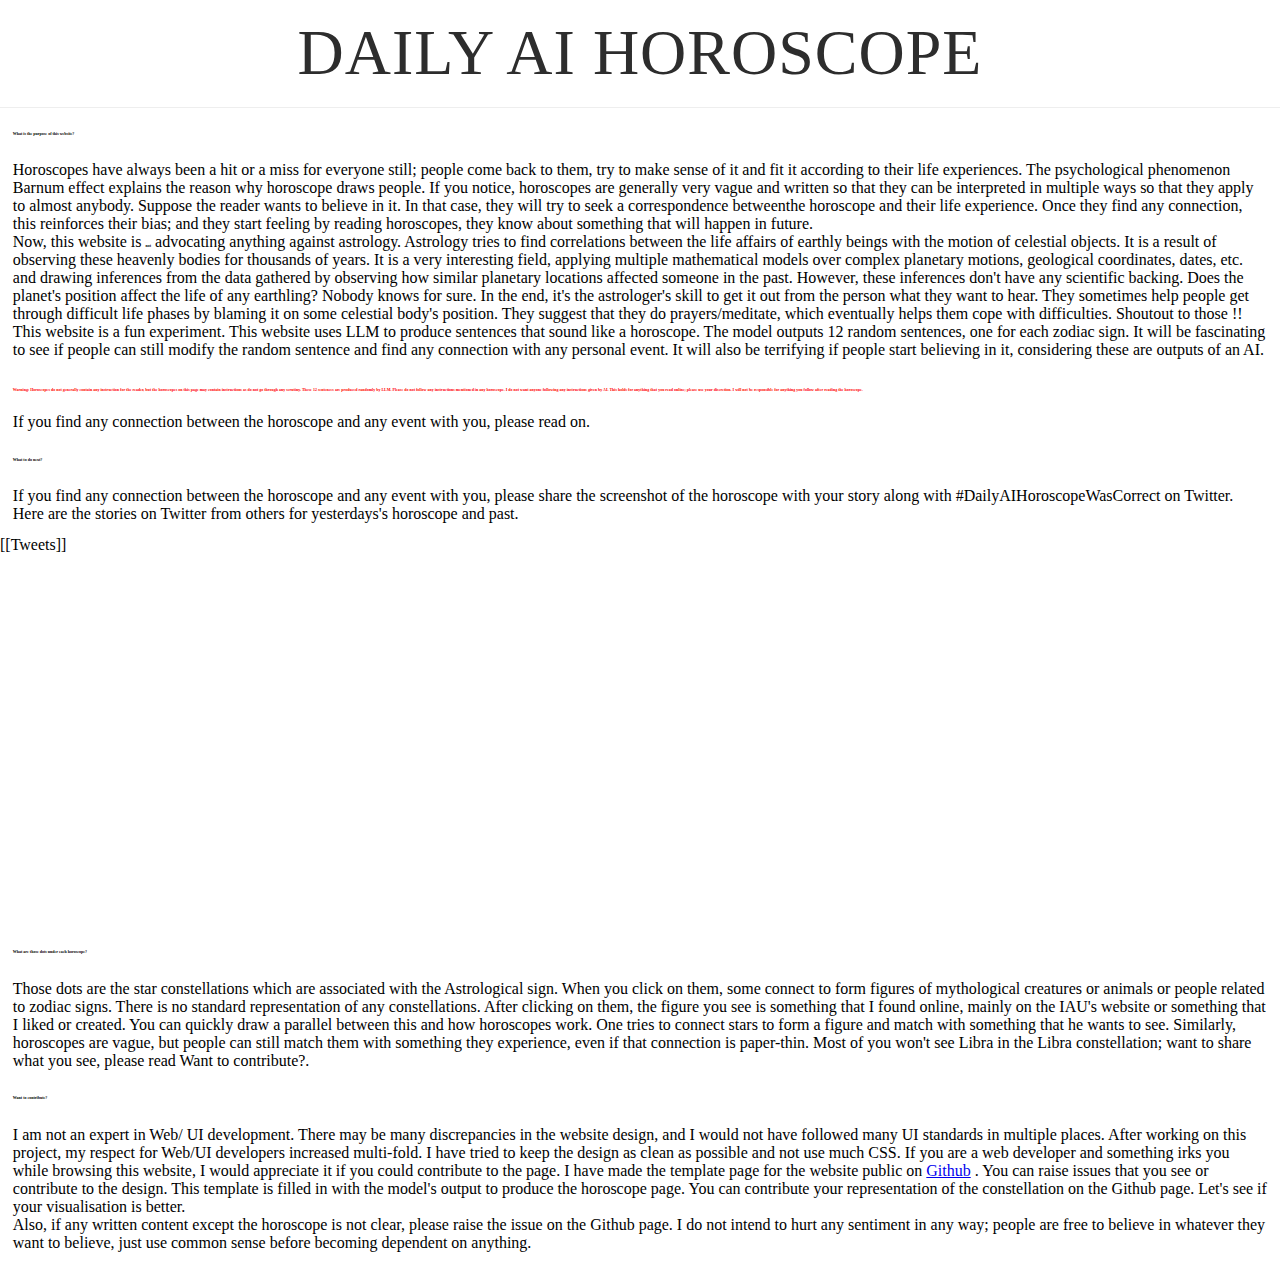
<file: purpose.html>
<!DOCTYPE html>
<html lang="en">

<head>
    <title>Daily AI Horoscope</title>
    <script src="https://platform.twitter.com/widgets.js" charset="utf-8"></script>
    <link rel="stylesheet" href="style.css">
    <meta content="width=device-width, initial-scale=1.0" name="viewport" >
</head>

<body class="flex-container">
    <header>Daily AI Horoscope</header>
    <br>
    <br>
    <div>
        <div class="questions">
            <h>What is the purpose of this website?</h>
        </div>
        <div class="answers">
            <p>
                Horoscopes have always been a hit or a miss for everyone still; people come back to them, try to make
                sense of it and fit it according to their life experiences.
                The psychological phenomenon Barnum effect explains the reason why horoscope draws people. If you
                notice, horoscopes are generally very vague and written so that
                they can be interpreted in multiple ways so that they apply to almost anybody. Suppose the reader wants
                to believe in it. In that case, they will try to seek a
                correspondence betweenthe horoscope and their life experience. Once they find any connection, this
                reinforces their bias; and they start feeling by reading horoscopes,
                they know about something that will happen in future.
                <br>
                Now, this website is <b>not</b> advocating anything against astrology. Astrology tries to find
                correlations between the life affairs of earthly beings with the motion of
                celestial objects. It is a result of observing these heavenly bodies for thousands of years. It is a
                very interesting field, applying multiple mathematical models
                over complex planetary motions, geological coordinates, dates, etc. and drawing inferences from the data
                gathered by observing how similar planetary locations
                affected someone in the past. However, these inferences don't have any scientific backing. Does the
                planet's position affect the life of any earthling? Nobody knows
                for sure. In the end, it's the astrologer's skill to get it out from the person what they want to hear.
                They sometimes help people get through difficult life phases
                by blaming it on some celestial body's position. They suggest that they do prayers/meditate, which
                eventually helps them cope with difficulties. Shoutout to those !!
                <br>
                This website is a fun experiment. This website uses LLM to produce sentences that
                sound like a horoscope. The model outputs 12 random sentences,
                one for each zodiac sign. It will be fascinating to see if people can still modify the random sentence
                and find any connection with any personal event. It will also
                be terrifying if people start believing in it, considering these are outputs of an AI.
                <br> <br>
                <span style="color: red;"> <b> Warning: Horoscopes do not generally contain any instruction for the reader,
                    but the horoscopes on this page may contain instructions
                    as do not go through any scrutiny. These 12 sentences are produced randomly by LLM.
                    Please do not follow any instructions mentioned in any horoscope.
                    I do not want anyone following any instructions given by AI. This holds for anything that you read
                    online; please use your discretion. I will not be responsible for anything you follow after reading the horoscope. </b> </span>
                <br> <br>
                If you find any connection between the horoscope and any event with you, please read on.
            </p>
        </div>

        <div class="questions">
            <h>What to do next?</h>
        </div>
        <div class="answers">
            <p>
                If you find any connection between the horoscope and any event with you, please share the screenshot of
                the horoscope with your story along with
                #DailyAIHoroscopeWasCorrect on Twitter. Here are the stories on Twitter from others for yesterdays's
                horoscope and past.
            </p>
        </div>
        <div class="twitterContainer">
            [[Tweets]]
        </div>

        <div class="questions">
            <h>What are those dots under each horoscope?</h>
        </div>
        <div class="answers">
            <p>
                Those dots are the star constellations which are associated with the Astrological sign. When you click
                on them, some connect to form figures of mythological creatures or animals or people
                related to zodiac signs. There is no standard representation of any constellations. After clicking on
                them, the figure you see is something that I found online, mainly on the IAU's website or
                something that I liked or created. You can quickly draw a parallel between this and how horoscopes work.
                One tries to connect stars to form a figure and match
                with something that he wants to see. Similarly, horoscopes are vague, but people can still match them
                with something they experience, even if that connection is paper-thin.
                Most of you won't see Libra in the Libra constellation; want to share what you see, please read Want to
                contribute?.
            </p>
        </div>

        <div class="questions">
            <h>
                Want to contribute?
            </h>
        </div>
        <div class="answers">
            <p>
                I am not an expert in Web/ UI development. There may be many discrepancies in the website design, and I
                would not have followed many UI standards in multiple places.
                After working on this project, my respect for Web/UI developers increased multi-fold. I have tried to
                keep the design as clean as possible and not use much CSS.
                If you are a web developer and something irks you while browsing this website, I would appreciate it if
                you could contribute to the page. I have made the template
                page for the website public on <a href="https://github.com/shashwattrivedi/DailyAIHoroscope-Webpage">Github</a> . You can raise issues that you see or contribute to the design.
                This template is filled in with the model's output to produce the horoscope page. You can
                contribute your representation of the constellation on the Github page. Let's see if your visualisation
                is better.
                <br>

                Also, if any written content except the horoscope is not clear, please raise the issue on the Github
                page. I do not intend to hurt any sentiment in any way; people are free to believe
                in whatever they want to believe, just use common sense before becoming dependent on anything.
            </p>
        </div>
    </div>
</body>

</html>
</file>
<file: style.css>
* {
  margin: 0;
  padding: 0;
  box-sizing: border-box;
  font-family: "Pridi", serif;
  font-size: 4px;
}

.underdog-regular {
  font-family: "Pridi", serif;
  font-weight: 400;
  font-style: normal;
}

div, p, span, ul, li, label, select, option, a {
  font-size: 4rem;
}

h1 {
  font-size: calc(2rem * 4);
}

h2 {
  font-size: calc(1.5rem * 4);
}

h3 {
  font-size: calc(1.17rem * 4);
}

h4 {
  font-size: calc(1rem * 4);
}

h5 {
  font-size: calc(0.83rem * 4);
}

h6 {
  font-size: calc(0.67rem * 4);
}

header {
  padding: 15px 0;
  font-size: 16rem;
  font-weight: 400;
  text-transform: uppercase;
  letter-spacing: 1px;
  text-align: center;
  color: #2d2d2d;
  background: #ffffff;
  border-bottom: 1px solid #eee;
  line-height: 1.2;
}

.page-container {
  display: flex;
  justify-content: center;
  align-items: center;
  gap: 4rem;
  padding: 0 4rem;
  width: 100%;
  transition: all .4s ease-in;
  height: calc(100vh - 120px);
}

.page-1 {
  display: flex;
  align-items: center;
  justify-content: center;
  flex-grow: 0;
  width: calc(50% - 2rem);
}

.page-1 svg {
  height: 500px;
}

.page-2 {
  flex-grow: 0;
  width: 0;
  height: 0;
  position: relative;
  overflow: hidden;
  transition: all .4s ease-in;
  transform: scale(0);
}

.page-visible {
  width: calc(50% - 2rem);
  height: auto;
  transform: scale(1);
  overflow: visible;
}

.date-picker {
  height: 12rem;
  font-size: 4rem;
  font-weight: 600;
  width: 100px;
  text-align: center;
  border-radius: 2rem;
  padding: 2rem;
}

foreignObject {
  overflow: visible;
}

.star-chart {
  display: flex;
  flex-direction: column;
  width: 100%;
  position: absolute;
  left: 0;
  top: 0;
  opacity: .2;
  z-index: -1;
}

/* #zodiacName {
  font-size: 6rem;
  margin-bottom: 4rem;
  text-transform: lowercase;
  text-align: center;
}

#zodiacName:first-letter {
  text-transform: uppercase;
} */

.zodiac-carousel {
  display: flex;
  align-items: center;
  justify-content: center;
  gap: 4rem;
  width: 100%;
}

.arrow-keys {
  font-size: 16rem;
  cursor: pointer;
  opacity: 0.3;
  transition: opacity .4s ease;
  outline: none;
  background: transparent;
}

.arrow-keys:hover {
  opacity: 1;
}

.arrow-keys::selection {
  background-color: transparent;
}

#zodiac-container {
  width: 100%;
  height: 300px;
  position: relative;
}

.zodiac svg {
  height: 300px;
}

.twitter-link {
  margin-top: 10px;
  text-align: center;
}

@media (max-width: 768px) {
  .page-1 svg {
    height: auto;
    width: 100%;
  }

  .zodiac-carousel {
    gap: 2rem;
  }

  .arrow-keys {
    font-size: 8rem;
  }

  #zodiac-container {
    height: auto;
    width: 100%;
  }

  .zodiac svg {
    height: auto;
    width: 100%;
  }
}

/* Star appearance */
.star {
  opacity: 0;
  transition: opacity 0.1s ease-in;
  fill: #000000; /* Ensure stars are white */
}

.star.visible {
  opacity: 1;
}

/* Connection path appearance */
.connection-path {
  stroke-dasharray: 1000; /* Adjust if needed for very long paths */
  stroke-dashoffset: 1000;
  transition: stroke-dashoffset 0.3s linear;
  stroke: #000000; /* Ensure paths are white */
  stroke-width: 2; /* Consistent stroke width */
  fill: none; /* Ensure paths aren't filled */
}

.connection-path.visible {
  stroke-dashoffset: 0;
}

/* Background stars */
.background-star {
  opacity: 0.4; /* Slightly dimmer */
  fill: #000000; /* Ensure background stars are white */
}

.horoscopeDataContainer {
  display: none;
}

/* Slider */
.slider {
  width: 100%;
  height: 100%;
  display: flex;
  overflow-x: auto;
  overflow-y: hidden;
  overflow: hidden;
  box-sizing: border-box;
  display: flex;
}

.slide {
  width: 100%;
  flex-shrink: 0;
  padding: 2vw;
  font-size: 20px;
  font-family: Helvetica, sans-serif;
  box-sizing: border-box;
  display: none;
  opacity: 0;
  transition: opacity .4s ease;
}

.slide-visible {
  display: initial;
  opacity: 1;
}

.slide-wrap {
  position: relative;
  width: 100%;
  display: flex;
  align-items: center;
}

.flex-container {
  display: flex;
  flex-direction: column;
  height: 100%;
}

span.datetoday {
  font-size: 20px;
}

/* Glider override */
.glider-track {
  padding: 0%;
  margin: 0px;
  box-sizing: border-box;
  height: auto;
  width: 70%;
}

.date {
  padding-top: 0%;
  padding-left: 1.5vw;
  font-size: 20px;
  font-family: "Pridi", serif;
}

.horoscopeHeading {
  float: top;
  text-align: left;
  font-size: 25px;
}

.horoscopeHeading span {
  text-align: right;
  float: right;
}

.horoscopetoday {
  display: block;
  padding-top: 10px;
}

.horoscopeyesterday {
  display: none;
  padding-top: 10px;
}

/* WebsiteName Header */
.websiteName > h {
  height: 15vh;
  font-size: 12vmin;
  font-family: "Segoe UI", Tahoma, Geneva, Verdana, sans-serif;
  color: black;
  text-decoration: none;
}

.websiteName {
  padding: 1vw;
}

/* Constellation */
.constellation {
  text-align: center;
  padding: 0%;
  margin: 0px;
}

.constellation p {
  margin: 2px;
}

/* Question-Answer */
.questions {
  padding: 1vw;
  font-family: "Tahoma", sans-serif;
  font-size: 1.2rem;
  font-weight: bold;
  text-align: left;
}

.answers {
  padding: 1vw;
  font-family: "Verdana", sans-serif;
  font-size: 1rem;
  text-align: left;
}

@media (max-width: 768px) {
  .questions {
    font-size: 1rem;
  }

  .answers {
    font-size: 0.8rem;
  }
}

.twitterContainer {
  height: 400px;
  overflow-x: scroll;
}

body {
  min-height: 100vh;
}


.ad-space {
  flex: 1;
  height: 100%;
  max-width: 200px;
  min-width: 8%;
  background: #f0f0f0;
  display: flex;
  align-items: center;
  justify-content: center;
  font-size: 14px;
  color: #666;
  box-shadow: 0 4px 8px rgba(0, 0, 0, 0.1);
  border-radius: 10px;
}

.horoscope-display {
  display: flex;
  align-items: center;
  justify-content: center;
  padding: 20px;
  font-size: 28px;
  background: transparent;
  width: 100%;
  position: relative;
}

.back-button {
  position: absolute;
  top: 8px;
  left: 8px;
  font-size: 5rem;
  cursor: pointer;
  opacity: 0.3;
  transition: opacity .4s ease;
  outline: none;
  background: transparent;
  display: flex;
  align-items: center;
  gap: 4px;
  font-size: 16px;
  font-weight: 500;
}

.back-button:hover {
  opacity: 1;
}

.back-button::selection {
  background-color: transparent;
}

.horoscope-bar {
  display: flex;
  overflow-x: hidden;
  overflow-y: hidden;
  width: 100%;
  padding: 10px 10px 20px;
  background: white;
  gap: 10px;
  white-space: nowrap;
  -webkit-overflow-scrolling: touch;
}
.horoscope-bar button {
  padding: 15px;
  border: none;
  background: white;
  border-radius: 5px;
  cursor: pointer;
  font-size: 16px;
}

.slider {
  display: flex;
  overflow-x: hidden;
  overflow-y: hidden;
  box-sizing: border-box;
  height: 100%;
  -webkit-overflow-scrolling: touch;
}

span.datetoday {
  font-size: 20px;
  float: right;
}

/* Disclaimer */
.disclaimer {
  background-color: grey;
  color: azure;
  font-size: 1vh;
  padding: 10px;
  margin: 0 auto;
  width: 95%;
  box-sizing: border-box;
}

.horoscopeHeading {
  float: top;
  text-align: left;
  font-size: 4rem;
}

.horoscopeHeading .datetoday {
  font-size: 4rem;
}

.horoscopetoday {
  align-content: center;
  height: 100%;
  overflow: hidden;
  padding: 10px;
  text-align: center;
  flex: 1;
  width: 100%;
}

/* Pop-Up Style */
.popup {
  background-color: #000000;
  width: 50vw;
  padding: 10px 15px;
  position: absolute;
  transform: translate(-50%, -50%);
  left: 50%;
  top: 50%;
  border-radius: 8px;
  display: none;
  font-family: "Poppins", sans-serif;
  text-align: center;
  color: azure;
  z-index: 1000;
  font-size: 3vmin;
  height: fit-content;
}

.popup h2 {
  margin-top: -20px;
}

.popup p {
  font-size: 3vmin;
  text-align: justify;
  margin: 20px 0;
}

.popup a {
  color: cornsilk;
}

.popup button {
  display: block;
  margin: 0 0 20px auto;
  background-color: transparent;
  font-size: 3vmin;
  text-align: center;
  color: #ffffff;
  background: #3e3e3e;
  border-radius: 100%;
  width: 4vmin;
  height: 4vmin;
  border: none;
  outline: none;
  cursor: pointer;
}

.twitterContainer {
  height: 400px;
  overflow-x: scroll;
}

@media (max-width: 768px) {
  .ad-space {
    width: 100%;
    max-width: 100%;
    height: 60px;
    margin-bottom: 5px;
  }
  .horoscope-display {
    width: 100%;
    /* padding: 24px 20px; */
  }
  .horoscope-bar {
    overflow-x: hidden;
  }
  .horoscope-bar button {
    padding: 8px;
    font-size: 12px;
  }
  header {
    padding: 10px 0;
    font-size: 7vw;
    letter-spacing: 0.5px;
  }
  body {
    padding: 10px;
  }
  .disclaimer {
    font-size: 1vh;
    padding: 8px;
  }
  .slide-wrap {
    width: 100%;
    display: flex;
    align-items: center;
    justify-content: center;
  }
  .page-container {
    flex-direction: column;
    padding: 0;
    height: auto;
    justify-content: space-between;
    overflow: auto;
    margin-top: 3rem;
  }
  .page-1 {
    width: 100%;
  }
  .page-visible {
    width: 100%;
  }
  .star-chart {
    display: none;
  }
  .horoscope-display {
    padding: 0;
  }
  .popup {
    width: 80vw;
  }
  .horoscopetoday {
    height: auto;
  }
  .horoscopetoday p {
    text-align: center;
  }
}
</file>
<file: glider.min.css>
.glider,.glider-contain{margin:0 auto;position:relative}.glider,.glider-track{transform:translateZ(0)}.glider-dot,.glider-next,.glider-prev{border:0;padding:0;user-select:none;outline:0}.glider-contain{width:100%}.glider{overflow-y:hidden;-webkit-overflow-scrolling:touch;-ms-overflow-style:none}.glider-track{width:100%;margin:0;padding:0;display:flex;z-index:1}.glider.draggable{user-select:none;cursor:-webkit-grab;cursor:grab}.glider.draggable .glider-slide img{user-select:none;pointer-events:none}.glider.drag{cursor:-webkit-grabbing;cursor:grabbing}.glider-slide{user-select:none;justify-content:center;align-content:center;width:100%;min-width:150px}.glider-slide img{max-width:100%}.glider::-webkit-scrollbar{opacity:0;height:0}.glider-next,.glider-prev{position:absolute;background:0 0;z-index:2;font-size:40px;text-decoration:none;left:-23px;top:30%;cursor:pointer;color:#666;opacity:1;line-height:1;transition:opacity .5s cubic-bezier(.17,.67,.83,.67),color .5s cubic-bezier(.17,.67,.83,.67)}.glider-next:focus,.glider-next:hover,.glider-prev:focus,.glider-prev:hover{color:#ccc}.glider-next{right:-23px;left:auto}.glider-next.disabled,.glider-prev.disabled{opacity:.25;color:#666;cursor:default}.glider-hide{opacity:0}.glider-dots{user-select:none;display:flex;flex-wrap:wrap;justify-content:center;margin:0 auto;padding:0}.glider-dot{display:block;cursor:pointer;color:#ccc;border-radius:999px;background:#ccc;width:12px;height:12px;margin:7px}.glider-dot:focus,.glider-dot:hover{background:#ddd}.glider-dot.active{background:#a89cc8}@media(max-width:36em){.glider::-webkit-scrollbar{opacity:1;-webkit-appearance:none;width:7px;height:3px}.glider::-webkit-scrollbar-thumb{opacity:1;border-radius:99px;background-color:rgba(156,156,156,.25);-webkit-box-shadow:0 0 1px rgba(255,255,255,.25);box-shadow:0 0 1px rgba(255,255,255,.25)}}
</file>
